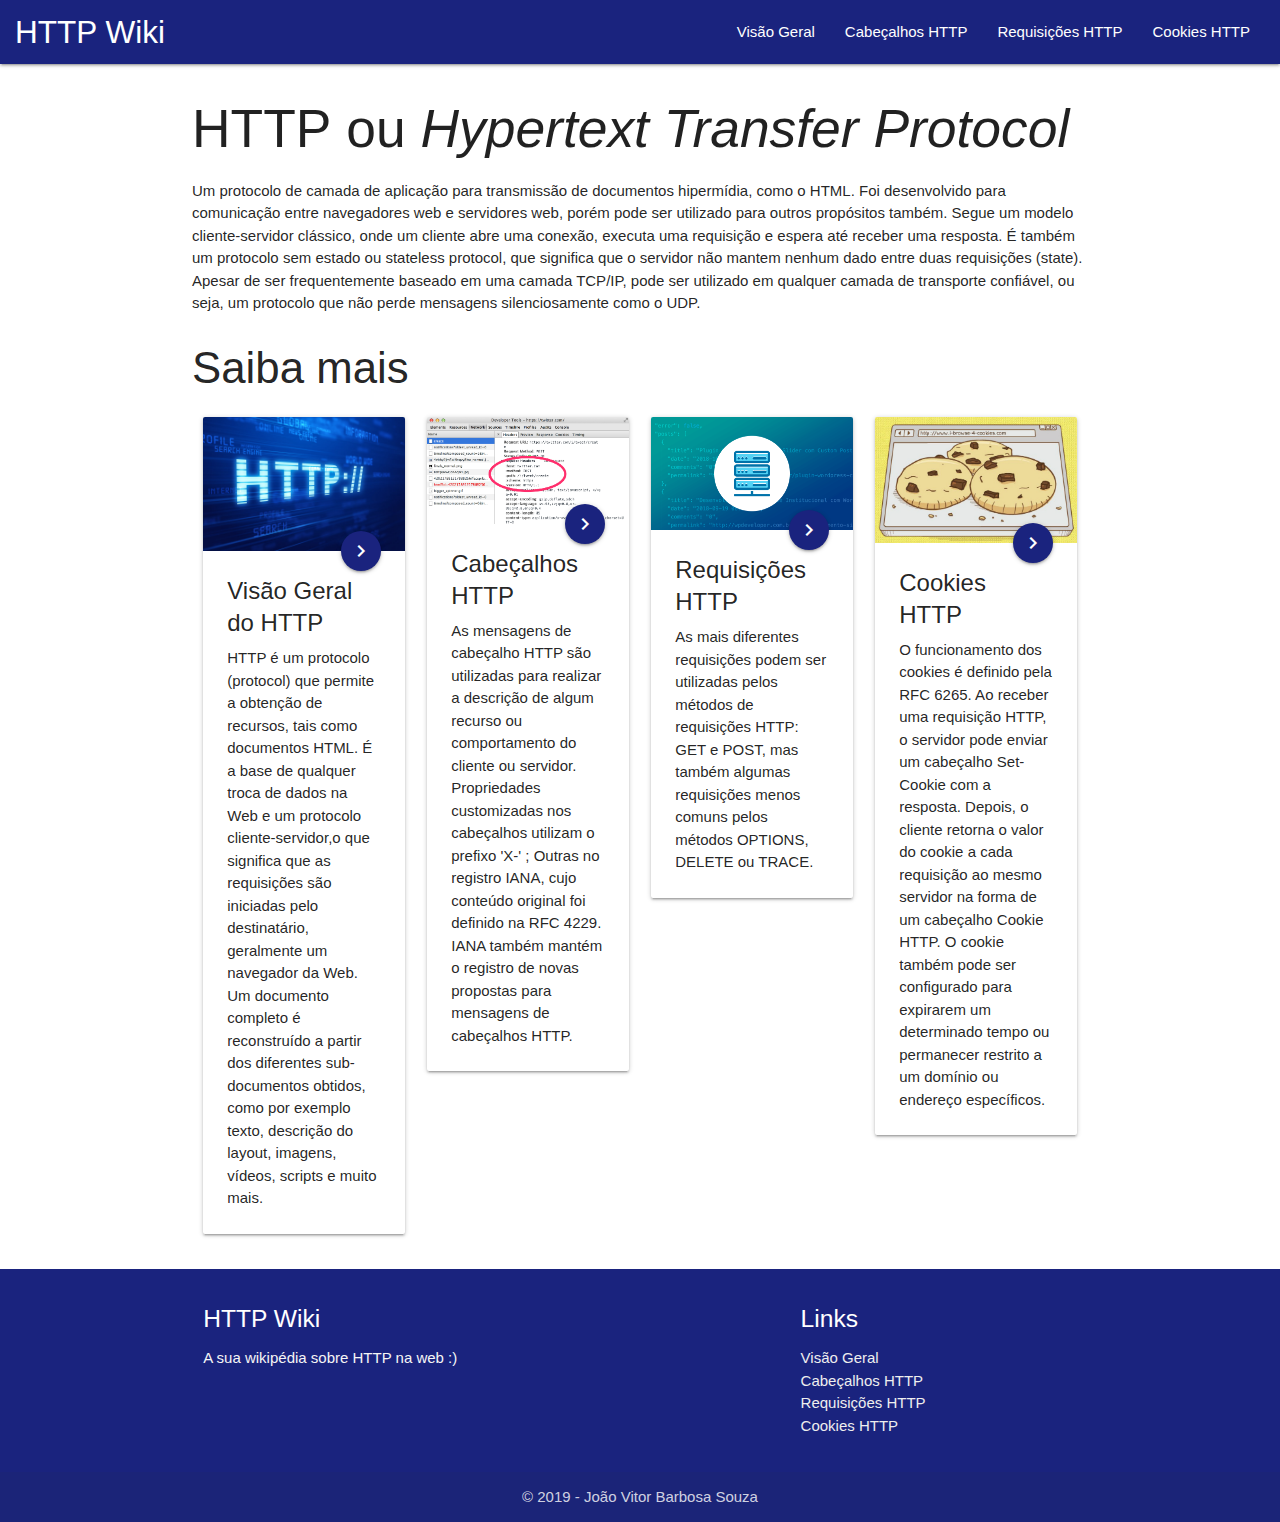
<file: index.html>
<!DOCTYPE html>
<html lang="pt-BR">
<head>
  <meta charset="UTF-8">
  <meta name="viewport" content="width=device-width, initial-scale=1.0">
  <meta http-equiv="X-UA-Compatible" content="ie=edge">
  <title>HTTP Wiki</title>
  <!-- Google Font -->
  <link href="https://fonts.googleapis.com/icon?family=Material+Icons" rel="stylesheet">
  <!-- CSS -->
  <link rel="stylesheet" href="https://cdnjs.cloudflare.com/ajax/libs/materialize/1.0.0/css/materialize.min.css">
  <link rel="stylesheet" href="assets/css/init.css">
</head>
<body>
  <header>
    <section class="navbar">
      <nav class="indigo darken-4">
        <div class="nav-wrapper">
          <a href="index.html" class="brand-logo">HTTP Wiki</a>
          <a href="#" data-target="mobile-demo" class="sidenav-trigger"><i class="material-icons">menu</i></a>
          <ul class="right hide-on-med-and-down">
            <li><a href="visao-geral.html">Visão Geral</a></li>
            <li><a href="cabecalhos.html">Cabeçalhos HTTP</a></li>
            <li><a href="requisicoes-http.html">Requisições HTTP</a></li>
            <li><a href="cookies.html">Cookies HTTP</a></li>
          </ul>
        </div>
      </nav>
      <ul class="sidenav" id="mobile-demo">
        <li><a href="visao-geral.html">Visão Geral</a></li>
        <li><a href="cabecalhos.html">Cabeçalhos HTTP</a></li>
        <li><a href="requisicoes-http.html">Requisições HTTP</a></li>
        <li><a href="cookies.html">Cookies HTTP</a></li>
      </ul>    
    </section>
  </header>

  <main class="container">
    <section class="intro">
        <h2><strong>HTTP</strong> ou <i>Hypertext Transfer Protocol</i></h2>
        <p>
            Um protocolo de camada de aplicação para transmissão de documentos hipermídia, como o HTML. Foi desenvolvido 
            para comunicação entre navegadores web e servidores web, porém pode ser utilizado para outros propósitos também. 
            Segue um modelo cliente-servidor clássico, onde um cliente abre uma conexão, executa uma requisição e espera até receber uma resposta. 
            É também um protocolo sem estado ou stateless protocol, que significa que o servidor não mantem nenhum dado entre duas requisições (state). 
            Apesar de ser frequentemente baseado em uma camada TCP/IP, pode ser utilizado em qualquer camada de transporte 
            confiável, ou seja, um protocolo que não perde mensagens silenciosamente como o UDP.
        </p>
    </section>
    <section class="cards">
      <h3>Saiba mais</h3>
      <div class="row">
        <div class="col s12 m3">
          <div class="card hoverable">
            <div class="card-image">
              <img src="assets/img/http.jpg" class="responsive-img">
              <a class="btn-floating halfway-fab waves-effect waves-light indigo darken-4" href="visao-geral.html"><i class="material-icons">chevron_right</i></a>
            </div>
            <div class="card-content">
              <span class="card-title">Visão Geral do HTTP</span>
              <p>HTTP é um protocolo (protocol) que permite a obtenção de recursos, tais como documentos HTML. É a base 
                de qualquer troca de dados na Web e um protocolo cliente-servidor,o que significa que as requisições são 
                iniciadas pelo destinatário, geralmente um navegador da Web. Um documento completo é reconstruído a partir 
                dos diferentes sub-documentos obtidos, como por exemplo texto, descrição do layout, imagens, vídeos, scripts 
              e muito mais.</p>
            </div>
          </div>
        </div>
        <div class="col s12 m3">
          <div class="card hoverable">
            <div class="card-image">
              <img src="assets/img/header.png">
              <a class="btn-floating halfway-fab waves-effect waves-light indigo darken-4" href="cabecalhos.html"><i class="material-icons">chevron_right</i></a>
            </div>
            <div class="card-content">
              <span class="card-title">Cabeçalhos HTTP</span>
              <p>As mensagens de cabeçalho HTTP são utilizadas para realizar a descrição de algum recurso ou comportamento do cliente ou servidor. 
                Propriedades customizadas nos cabeçalhos utilizam o prefixo 'X-' ; Outras no registro IANA, cujo conteúdo original foi definido na RFC 4229. 
                IANA também mantém o registro de novas propostas para mensagens de cabeçalhos HTTP.</p>
            </div>
          </div>
        </div>
        <div class="col s12 m3">
          <div class="card hoverable">
            <div class="card-image">
              <img src="assets/img/requisicoes-http.png">
              <a class="btn-floating halfway-fab waves-effect waves-light indigo darken-4" href="requisicoes-http.html"><i class="material-icons">chevron_right</i></a>
            </div>
            <div class="card-content">
              <span class="card-title">Requisições HTTP</span>
              <p>As mais diferentes requisições podem ser utilizadas pelos métodos de requisições HTTP: GET e POST, 
                mas também algumas requisições menos comuns pelos métodos OPTIONS, DELETE ou TRACE.</p>
            </div>
          </div>
        </div>
        <div class="col s12 m3">
          <div class="card hoverable">
            <div class="card-image">
              <img src="assets/img/cookie.jpg">
              <a class="btn-floating halfway-fab waves-effect waves-light indigo darken-4" href="cookies.html"><i class="material-icons">chevron_right</i></a>
            </div>
            <div class="card-content">
              <span class="card-title">Cookies HTTP</span>
              <p>O funcionamento dos cookies é definido pela RFC 6265. Ao receber uma requisição HTTP, o servidor pode enviar
                 um cabeçalho Set-Cookie com a resposta. Depois, o cliente retorna o valor do cookie a cada requisição ao 
                 mesmo servidor na forma de um cabeçalho Cookie HTTP. O cookie também pode ser configurado para expirarem 
                 um determinado tempo ou permanecer restrito a um domínio ou endereço específicos.</p>
            </div>
          </div>
        </div>
      </div>
    </section>
  </main>


  <footer class="page-footer indigo darken-4">
    <div class="container">
      <div class="row">
        <div class="col l6 s12">
          <h5 class="white-text">HTTP Wiki</h5>
          <p class="grey-text text-lighten-4">A sua wikipédia sobre HTTP na web :)</p>
        </div>
        <div class="col l4 offset-l2 s12">
          <h5 class="white-text">Links</h5>
          <ul>
            <li><a class="grey-text text-lighten-3" href="visao-geral.html">Visão Geral</a></li>
            <li><a class="grey-text text-lighten-3" href="cabecalhos.html">Cabeçalhos HTTP</a></li>
            <li><a class="grey-text text-lighten-3" href="requisicoes-http.html">Requisições HTTP</a></li>
            <li><a class="grey-text text-lighten-3" href="cookies.html">Cookies HTTP</a></li>
          </ul>
        </div>
      </div>
    </div>
    <div class="footer-copyright">
      <div class="container center">
      © 2019 - João Vitor Barbosa Souza
      </div>
    </div>
  </footer>
</body>
<!-- JavaScript -->
<script src="https://code.jquery.com/jquery-3.4.1.min.js"></script>
<script src="https://cdnjs.cloudflare.com/ajax/libs/materialize/1.0.0/js/materialize.min.js"></script>
<script src="assets/js/init.js"></script>
</html>
</file>
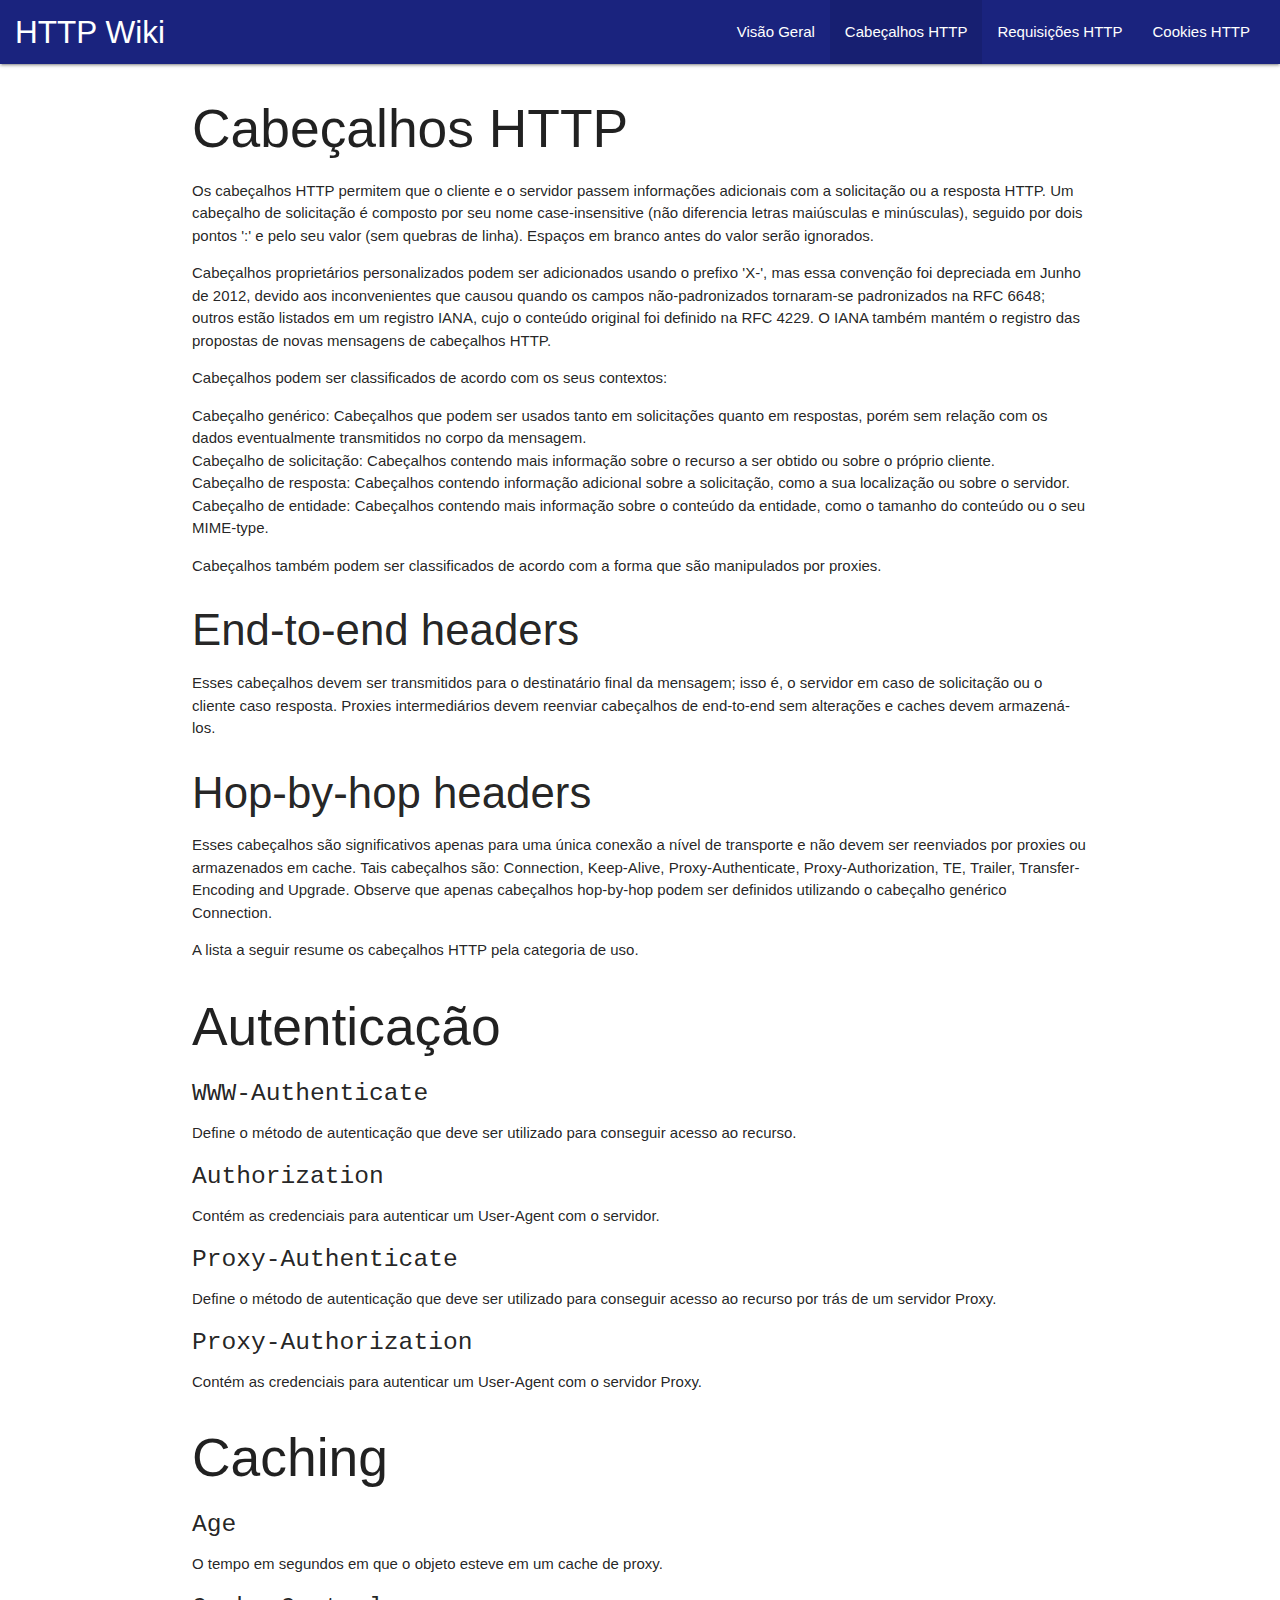
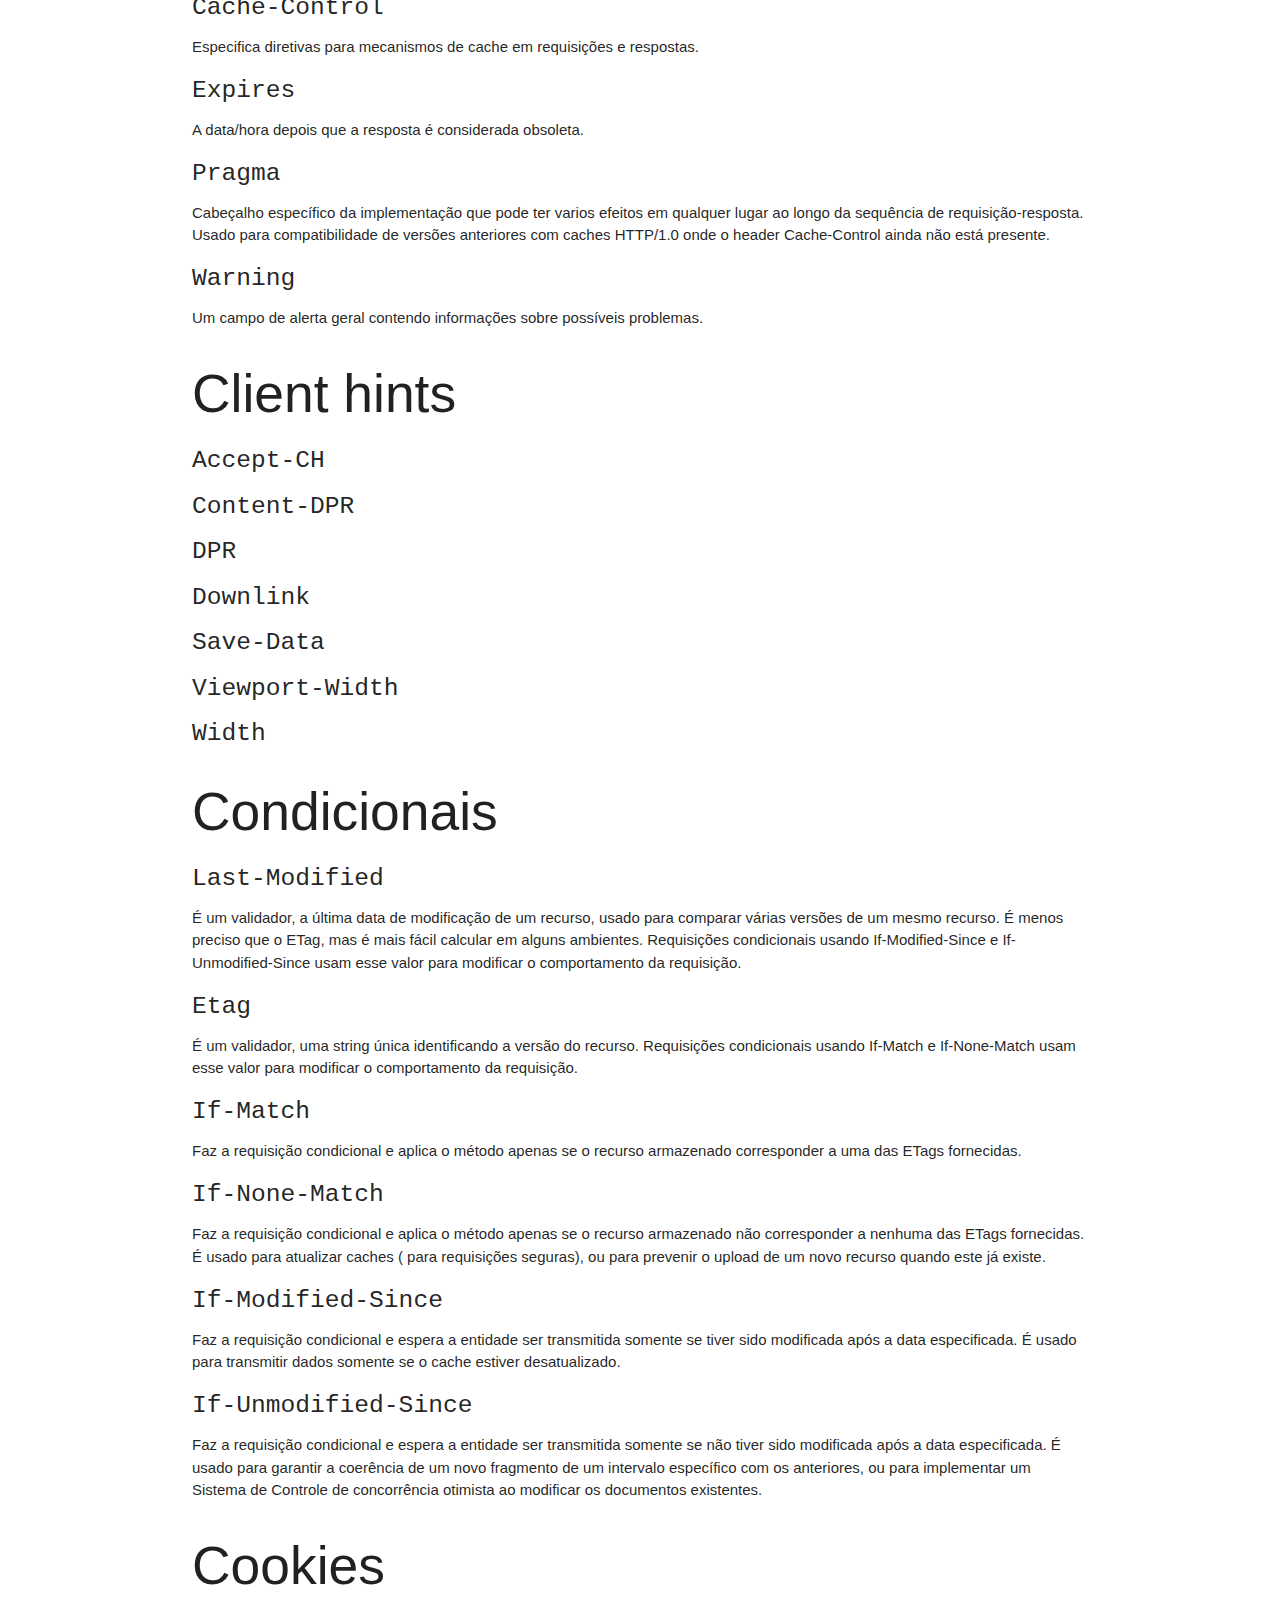
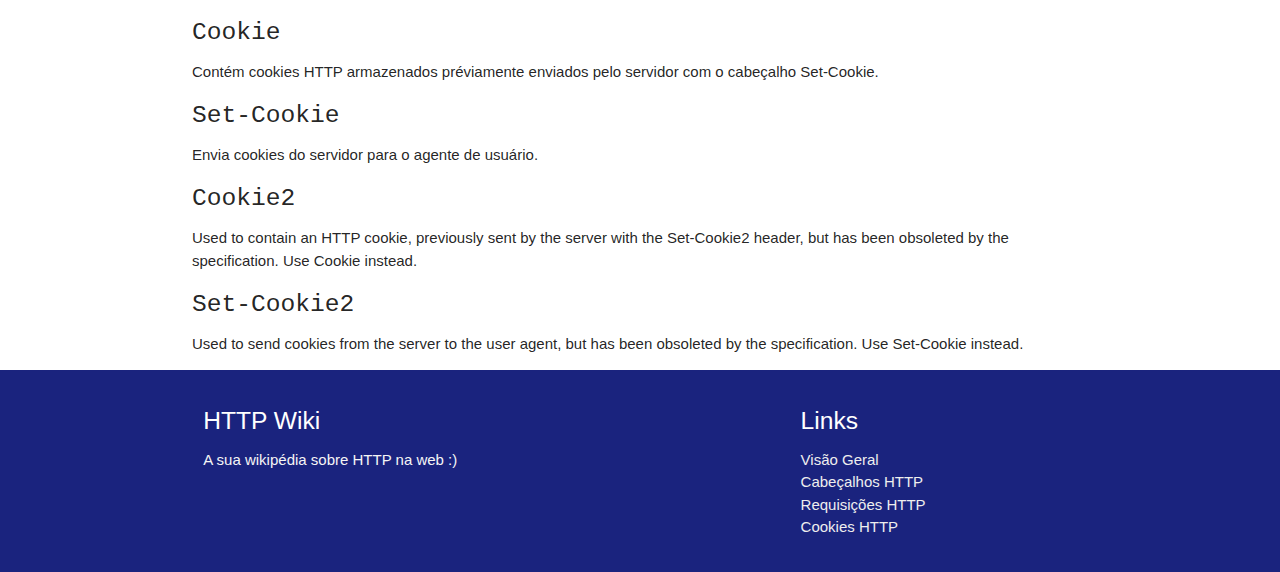
<file: cabecalhos.html>
<!DOCTYPE html>
<html lang="pt-BR">
<head>
  <meta charset="UTF-8">
  <meta name="viewport" content="width=device-width, initial-scale=1.0">
  <meta http-equiv="X-UA-Compatible" content="ie=edge">
  <title>HTTP Wiki</title>
  <!-- Google Font -->
  <link href="https://fonts.googleapis.com/icon?family=Material+Icons" rel="stylesheet">
  <!-- CSS -->
  <link rel="stylesheet" href="https://cdnjs.cloudflare.com/ajax/libs/materialize/1.0.0/css/materialize.min.css">
  <link rel="stylesheet" href="assets/css/init.css">
</head>
<body>
  <header>
    <section class="navbar">
      <nav class="indigo darken-4">
        <div class="nav-wrapper">
          <a href="index.html" class="brand-logo">HTTP Wiki</a>
          <a href="#" data-target="mobile-demo" class="sidenav-trigger"><i class="material-icons">menu</i></a>
          <ul class="right hide-on-med-and-down">
            <li><a href="visao-geral.html">Visão Geral</a></li>
            <li class="active"><a href="cabecalhos.html">Cabeçalhos HTTP</a></li>
            <li><a href="collapsible.html">Requisições HTTP</a></li>
            <li><a href="cookies.html">Cookies HTTP</a></li>
          </ul>
        </div>
      </nav>
      <ul class="sidenav" id="mobile-demo">
        <li class="active"><a href="visao-geral.html">Visão Geral</a></li>
        <li><a href="cabecalhos.html">Cabeçalhos HTTP</a></li>
        <li><a href="collapsible.html">Requisições HTTP</a></li>
        <li><a href="cookies.html">Cookies HTTP</a></li>
      </ul>    
    </section>
  </header>

  <main class="container">
      <h2>Cabeçalhos HTTP</h2>
      <p>Os cabeçalhos HTTP permitem que o cliente e o servidor passem informações adicionais com a solicitação ou a
          resposta HTTP. Um cabeçalho de solicitação é composto por seu nome case-insensitive (não diferencia letras
          maiúsculas e minúsculas), seguido por dois pontos ':' e pelo seu valor (sem quebras de linha). Espaços em
          branco antes do valor serão ignorados.</p>
      <p>Cabeçalhos proprietários personalizados podem ser adicionados usando o prefixo 'X-', mas essa convenção foi
          depreciada em Junho de 2012, devido aos inconvenientes que causou quando os campos não-padronizados
          tornaram-se padronizados na RFC 6648; outros estão listados em um registro IANA, cujo o conteúdo original
          foi definido na RFC 4229. O IANA também mantém o registro das propostas de novas mensagens de cabeçalhos
          HTTP.</p>
      <p>Cabeçalhos podem ser classificados de acordo com os seus contextos:</p>
      <ul>
          <li>Cabeçalho genérico: Cabeçalhos que podem ser usados tanto em solicitações quanto em respostas, porém sem
              relação com os dados eventualmente transmitidos no corpo da mensagem.</li>
          <li>Cabeçalho de solicitação: Cabeçalhos contendo mais informação sobre o recurso a ser obtido ou sobre o
              próprio cliente.</li>
          <li>Cabeçalho de resposta: Cabeçalhos contendo informação adicional sobre a solicitação, como a sua
              localização ou sobre o servidor.</li>
          <li>Cabeçalho de entidade: Cabeçalhos contendo mais informação sobre o conteúdo da entidade, como o tamanho
              do conteúdo ou o seu MIME-type.</li>
      </ul>
      <p>Cabeçalhos também podem ser classificados de acordo com a forma que são manipulados por proxies.</p>
      <h3>End-to-end headers</h3>
      <p class="p3">Esses cabeçalhos devem ser transmitidos para o destinatário final da mensagem; isso é, o servidor
          em caso de
          solicitação ou o cliente caso resposta. Proxies intermediários devem reenviar cabeçalhos de end-to-end sem
          alterações e caches devem armazená-los.</p>
      <h3>Hop-by-hop headers</h3>
      <p class="p3">Esses cabeçalhos são significativos apenas para uma única conexão a nível de transporte e não
          devem ser
          reenviados por proxies ou armazenados em cache. Tais cabeçalhos são: Connection, Keep-Alive,
          Proxy-Authenticate, Proxy-Authorization, TE, Trailer, Transfer-Encoding and Upgrade. Observe que apenas
          cabeçalhos hop-by-hop podem ser definidos utilizando o cabeçalho genérico Connection.</p>
      <p>A lista a seguir resume os cabeçalhos HTTP pela categoria de uso.</p>

      <h2>Autenticação</h2>
      <h5><code>WWW-Authenticate</code></h5>
      <p class="p3">Define o método de autenticação que deve ser utilizado para conseguir acesso ao recurso.</p>
      <h5><code>Authorization</code></h5>
      <p class="p3">Contém as credenciais para autenticar um User-Agent com o servidor.</p>
      <h5><code>Proxy-Authenticate</code></h5>
      <p class="p3">Define o método de autenticação que deve ser utilizado para conseguir acesso ao recurso por trás
          de um servidor Proxy.</p>
      <h5><code>Proxy-Authorization</code></h5>
      <p class="p3">Contém as credenciais para autenticar um User-Agent com o servidor Proxy.</p>

      <h2>Caching</h2>
      <h5><code>Age</code></h5>
      <p>O tempo em segundos em que o objeto esteve em um cache de proxy.</p>
      <h5><code>Cache-Control</code></h5>
      <p>Especifica diretivas para mecanismos de cache em requisições e respostas.</p>
      <h5><code>Expires
          </code></h5>
      <p>A data/hora depois que a resposta é considerada obsoleta.</p>
      <h5><code>Pragma</code></h5>
      <p>Cabeçalho específico da implementação que pode ter varios efeitos em qualquer lugar ao longo da sequência de
          requisição-resposta. Usado para compatibilidade de versões anteriores com caches HTTP/1.0 onde o header
          Cache-Control ainda não está presente.</p>
      <h5><code>Warning</code></h5>
      <p>Um campo de alerta geral contendo informações sobre possíveis problemas.</p>

      <h2>Client hints</h2>
      <h5><code>Accept-CH</code></h5>
      <h5><code>Content-DPR</code></h5>
      <h5><code>DPR</code></h5>
      <h5><code>Downlink</code></h5>
      <h5><code>Save-Data</code></h5>
      <h5><code>Viewport-Width</code></h5>
      <h5><code>Width</code></h5>
      <h2>Condicionais</h2>
      <h5><code>Last-Modified</code></h5>
      <p>É um validador, a última data de modificação de um recurso, usado para comparar várias versões de um mesmo
          recurso. É menos preciso que o ETag, mas é mais fácil calcular em alguns ambientes. Requisições condicionais
          usando If-Modified-Since e If-Unmodified-Since usam esse valor para modificar o comportamento da requisição.
      </p>
      <h5><code>Etag</code></h5>
      <p>É um validador, uma string única identificando a versão do recurso. Requisições condicionais usando If-Match
          e If-None-Match usam esse valor para modificar o comportamento da requisição.</p>
      <h5><code>If-Match</code></h5>
      <p>Faz a requisição condicional e aplica o método apenas se o recurso armazenado corresponder a uma das ETags
          fornecidas.</p>
      <h5><code>If-None-Match</code></h5>
      <p>Faz a requisição condicional e aplica o método apenas se o recurso armazenado não corresponder a nenhuma das
          ETags fornecidas. É usado para atualizar caches ( para requisições seguras), ou para prevenir o upload de um
          novo recurso quando este já existe.</p>
      <h5><code>If-Modified-Since </code></h5>
      <p>Faz a requisição condicional e espera a entidade ser transmitida somente se tiver sido modificada após a data
          especificada. É usado para transmitir dados somente se o cache estiver desatualizado.</p>
      <h5><code>If-Unmodified-Since</code></h5>
      <p>Faz a requisição condicional e espera a entidade ser transmitida somente se não tiver sido modificada após a
          data especificada. É usado para garantir a coerência de um novo fragmento de um intervalo específico com os
          anteriores, ou para implementar um Sistema de Controle de concorrência otimista ao modificar os documentos
          existentes.</p>
      <h2>Cookies</h2>
      <h5><code>Cookie</code></h5>
      <p>Contém cookies HTTP armazenados préviamente enviados pelo servidor com o cabeçalho Set-Cookie.</p>
      <h5><code>Set-Cookie</code></h5>
      <p>Envia cookies do servidor para o agente de usuário.
      </p>
      <h5><code>Cookie2</code></h5>
      <p>Used to contain an HTTP cookie, previously sent by the server with the Set-Cookie2 header, but has been
          obsoleted by the specification. Use Cookie instead.</p>
      <h5><code>Set-Cookie2</code></h5>
      <p>Used to send cookies from the server to the user agent, but has been obsoleted by the specification. Use
          Set-Cookie instead.</p>
  </main>


  <footer class="page-footer indigo darken-4">
    <div class="container">
      <div class="row">
        <div class="col l6 s12">
          <h5 class="white-text">HTTP Wiki</h5>
          <p class="grey-text text-lighten-4">A sua wikipédia sobre HTTP na web :)</p>
        </div>
        <div class="col l4 offset-l2 s12">
          <h5 class="white-text">Links</h5>
          <ul>
            <li><a class="grey-text text-lighten-3" href="visao-geral.html">Visão Geral</a></li>
            <li><a class="grey-text text-lighten-3" href="cabecalhos.html">Cabeçalhos HTTP</a></li>
            <li><a class="grey-text text-lighten-3" href="collapsible.html">Requisições HTTP</a></li>
            <li><a class="grey-text text-lighten-3" href="cookies.html">Cookies HTTP</a></li>
          </ul>
        </div>
      </div>
    </div>
    <div class="footer-copyright">
      <div class="container center">
      © 2019 - João Vitor Barbosa Souza
      </div>
    </div>
  </footer>
</body>
<!-- JavaScript -->
<script src="https://code.jquery.com/jquery-3.4.1.min.js"></script>
<script src="https://cdnjs.cloudflare.com/ajax/libs/materialize/1.0.0/js/materialize.min.js"></script>
<script src="assets/js/init.js"></script>
</html>
</file>
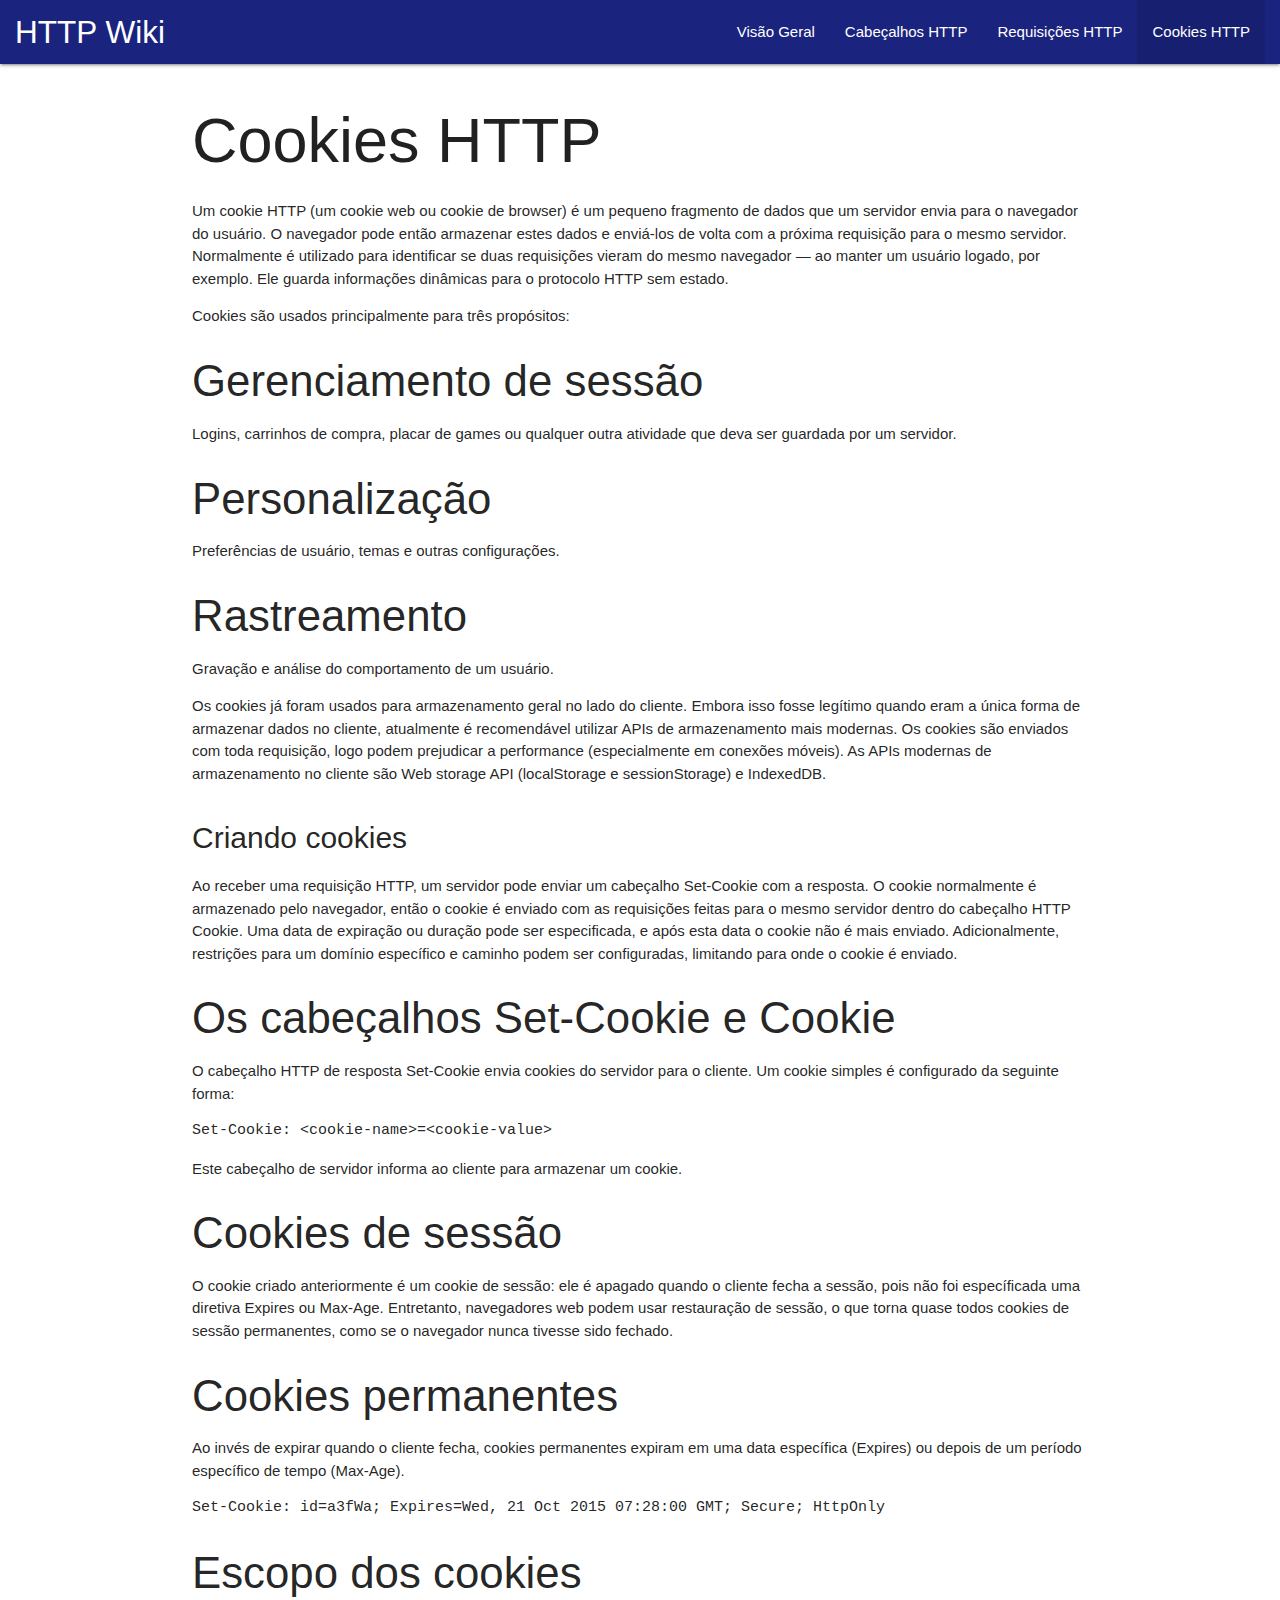
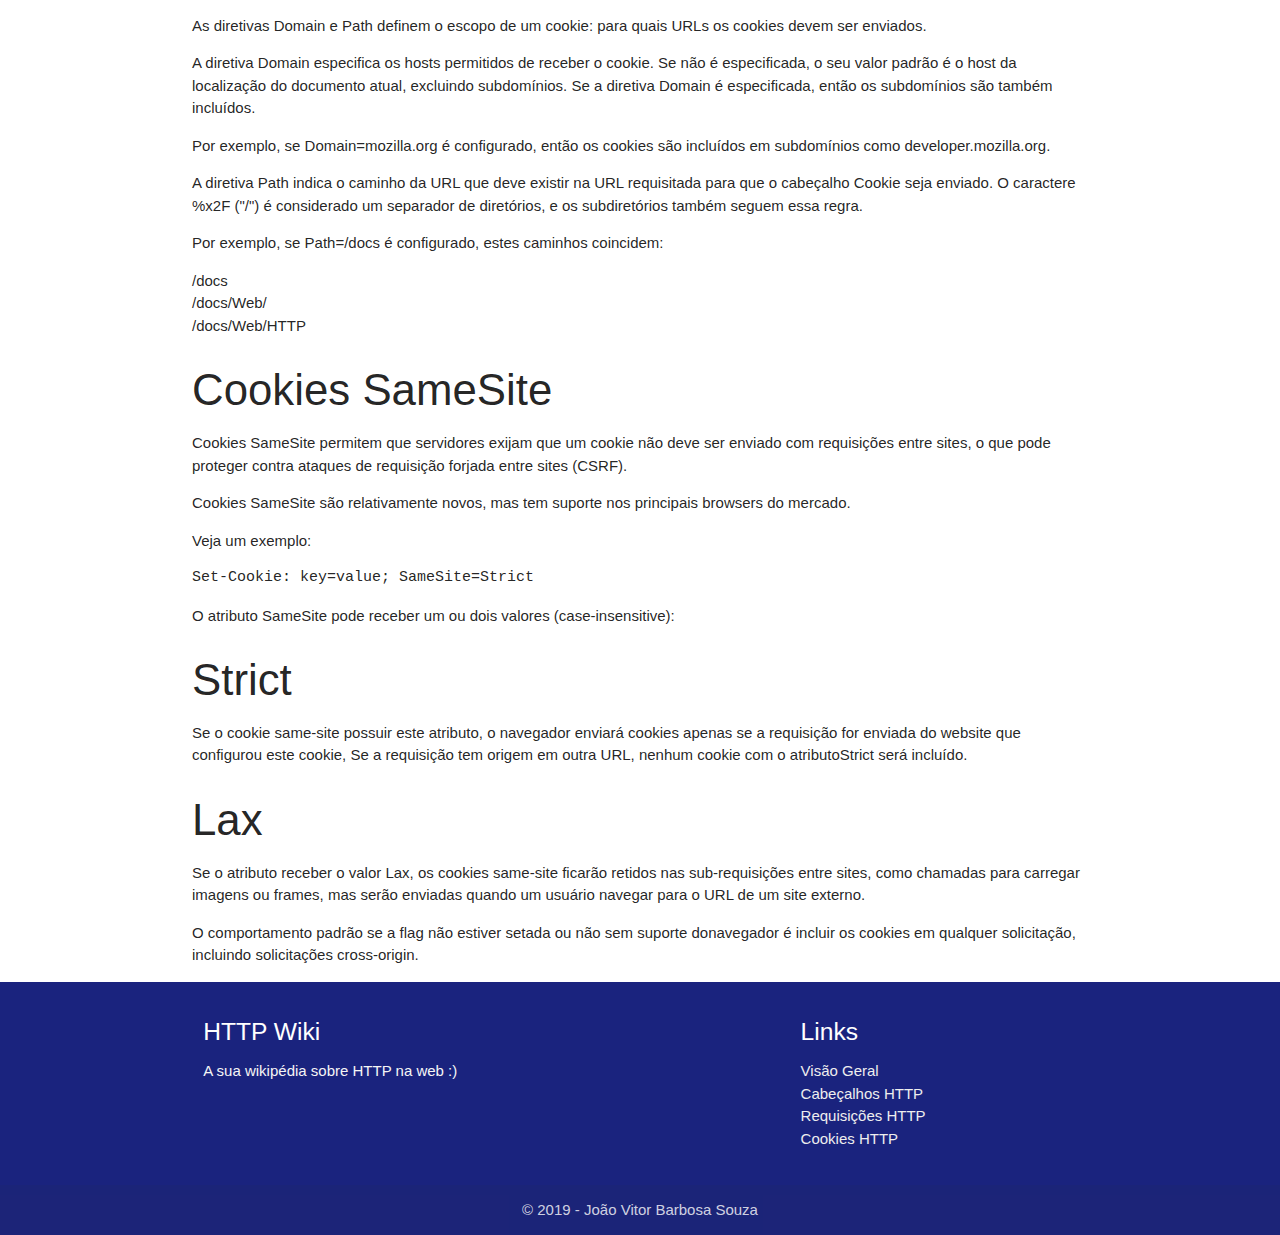
<file: cookies.html>
<!DOCTYPE html>
<html lang="pt-BR">
<head>
  <meta charset="UTF-8">
  <meta name="viewport" content="width=device-width, initial-scale=1.0">
  <meta http-equiv="X-UA-Compatible" content="ie=edge">
  <title>HTTP Wiki</title>
  <!-- Google Font -->
  <link href="https://fonts.googleapis.com/icon?family=Material+Icons" rel="stylesheet">
  <!-- CSS -->
  <link rel="stylesheet" href="https://cdnjs.cloudflare.com/ajax/libs/materialize/1.0.0/css/materialize.min.css">
  <link rel="stylesheet" href="assets/css/init.css">
</head>
<body>
  <header>
    <section class="navbar">
      <nav class="indigo darken-4">
        <div class="nav-wrapper">
          <a href="index.html" class="brand-logo">HTTP Wiki</a>
          <a href="#" data-target="mobile-demo" class="sidenav-trigger"><i class="material-icons">menu</i></a>
          <ul class="right hide-on-med-and-down">
            <li><a href="visao-geral.html">Visão Geral</a></li>
            <li><a href="cabecalhos.html">Cabeçalhos HTTP</a></li>
            <li><a href="requisicoes-http.html">Requisições HTTP</a></li>
            <li class="active"><a href="cookies.html">Cookies HTTP</a></li>
          </ul>
        </div>
      </nav>
      <ul class="sidenav" id="mobile-demo">
        <li class="active"><a href="visao-geral.html">Visão Geral</a></li>
        <li><a href="cabecalhos.html">Cabeçalhos HTTP</a></li>
        <li><a href="requisicoes-http.html">Requisições HTTP</a></li>
        <li><a href="cookies.html">Cookies HTTP</a></li>
      </ul>    
    </section>
  </header>

  <main class="container">
      <h1>Cookies HTTP</h1>
      <p>
          Um cookie HTTP (um cookie web ou cookie de browser) é um pequeno fragmento de dados que um servidor envia
          para o navegador do usuário. O navegador pode então armazenar estes dados e enviá-los de volta com a próxima
          requisição para o mesmo servidor. Normalmente é utilizado para identificar se duas requisições vieram do
          mesmo navegador — ao manter um usuário logado, por exemplo. Ele guarda informações dinâmicas para o
          protocolo HTTP sem estado.
      </p>

      <p>Cookies são usados principalmente para três propósitos:</p>

      <h3>Gerenciamento de sessão</h3>
      <p class="p3">Logins, carrinhos de compra, placar de games ou qualquer outra atividade que deva ser guardada por
          um
          servidor.</p>
      <h3>Personalização</h3>
      <p class="p3">Preferências de usuário, temas e outras configurações.</p>
      <h3>Rastreamento</h3>
      <p class="p3">Gravação e análise do comportamento de um usuário.</p>

      <p>Os cookies já foram usados para armazenamento geral no lado do cliente. Embora isso fosse legítimo quando
          eram a única forma de armazenar dados no cliente, atualmente é recomendável utilizar APIs de armazenamento
          mais modernas. Os cookies são enviados com toda requisição, logo podem prejudicar a performance
          (especialmente em conexões móveis). As APIs modernas de armazenamento no cliente são Web storage API
          (localStorage e sessionStorage) e IndexedDB.</p>

      <h2 style="font-size: 2rem;">Criando cookies</h2>
      <p>Ao receber uma requisição HTTP, um servidor pode enviar um cabeçalho Set-Cookie com a resposta. O cookie
          normalmente é armazenado pelo navegador, então o cookie é enviado com as requisições feitas para o mesmo
          servidor dentro do cabeçalho HTTP Cookie. Uma data de expiração ou duração pode ser especificada, e após
          esta
          data o cookie não é mais enviado. Adicionalmente, restrições para um domínio específico e caminho podem ser
          configuradas, limitando para onde o cookie é enviado.</p>

      <h3>Os cabeçalhos Set-Cookie e Cookie</h3>
      <p>O cabeçalho HTTP de resposta Set-Cookie envia cookies do servidor para o cliente. Um cookie simples é
          configurado da seguinte forma:</p>

      <pre class="syntaxbox">Set-Cookie: &lt;cookie-name&gt;=&lt;cookie-value&gt;</pre>

      <p>Este cabeçalho de servidor informa ao cliente para armazenar um cookie.</p>

      <h3>Cookies de sessão</h3>
      <p>O cookie criado anteriormente é um cookie de sessão: ele é apagado quando o cliente fecha a sessão, pois não
          foi
          específicada uma diretiva Expires ou Max-Age. Entretanto, navegadores web podem usar restauração de sessão,
          o
          que torna quase todos cookies de sessão permanentes, como se o navegador nunca tivesse sido fechado.</p>

      <h3>Cookies permanentes</h3>
      <p>Ao invés de expirar quando o cliente fecha, cookies permanentes expiram em uma data específica (Expires) ou
          depois de um período específico de tempo (Max-Age).</p>
      <pre class="syntaxbox">Set-Cookie: id=a3fWa; Expires=Wed, 21 Oct 2015 07:28:00 GMT; Secure; HttpOnly</pre>

      <h3>Escopo dos cookies</h3>

      <p>As diretivas Domain e Path definem o escopo de um cookie: para quais URLs os cookies devem ser enviados.</p>

      <p>A diretiva Domain especifica os hosts permitidos de receber o cookie. Se não é especificada, o seu valor
          padrão
          é o host da localização do documento atual, excluindo subdomínios. Se a diretiva Domain é especificada,
          então os
          subdomínios são também incluídos.</p>

      <p>Por exemplo, se Domain=mozilla.org é configurado, então os cookies são incluídos em subdomínios como
          developer.mozilla.org.</p>

      <p>A diretiva Path indica o caminho da URL que deve existir na URL requisitada para que o cabeçalho Cookie seja
          enviado. O caractere %x2F ("/") é considerado um separador de diretórios, e os subdiretórios também seguem
          essa
          regra.</p>

      <p>Por exemplo, se Path=/docs é configurado, estes caminhos coincidem:</p>
      <ul class="p3">
          <li>/docs</li>
          <li>/docs/Web/</li>
          <li>/docs/Web/HTTP</li>
      </ul>

      <h3>Cookies SameSite</h3>
      <p>Cookies SameSite permitem que servidores exijam que um cookie não deve ser enviado com requisições entre
          sites,
          o que pode proteger contra ataques de requisição forjada entre sites (CSRF).</p>

      <p>Cookies SameSite são relativamente novos, mas tem suporte nos principais browsers do mercado.</p>

      <p>Veja um exemplo:</p>

      <pre class="syntaxbox">Set-Cookie: key=value; SameSite=Strict</pre>

      <p>O atributo SameSite pode receber um ou dois valores (case-insensitive):</p>

      <h3>Strict</h3>
      <p class="p3">Se o cookie same-site possuir este atributo, o navegador enviará cookies apenas se a requisição
          for enviada
          do
          website que configurou este cookie, Se a requisição tem origem em outra URL, nenhum cookie com o
          atributoStrict
          será incluído.</p>
      <h3>Lax</h3>
      <p class="p3">Se o atributo receber o valor Lax, os cookies same-site ficarão retidos nas sub-requisições entre
          sites,
          como
          chamadas para carregar imagens ou frames, mas serão enviadas quando um usuário navegar para o URL de um site
          externo.</p>
      <p>O comportamento padrão se a flag não estiver setada ou não sem suporte donavegador é incluir os cookies em
          qualquer solicitação, incluindo solicitações cross-origin.</p>

  </main>


  <footer class="page-footer indigo darken-4">
    <div class="container">
      <div class="row">
        <div class="col l6 s12">
          <h5 class="white-text">HTTP Wiki</h5>
          <p class="grey-text text-lighten-4">A sua wikipédia sobre HTTP na web :)</p>
        </div>
        <div class="col l4 offset-l2 s12">
          <h5 class="white-text">Links</h5>
          <ul>
            <li><a class="grey-text text-lighten-3" href="visao-geral.html">Visão Geral</a></li>
            <li><a class="grey-text text-lighten-3" href="cabecalhos.html">Cabeçalhos HTTP</a></li>
            <li><a class="grey-text text-lighten-3" href="requisicoes-http.html">Requisições HTTP</a></li>
            <li><a class="grey-text text-lighten-3" href="cookies.html">Cookies HTTP</a></li>
          </ul>
        </div>
      </div>
    </div>
    <div class="footer-copyright">
      <div class="container center">
      © 2019 - João Vitor Barbosa Souza
      </div>
    </div>
  </footer>
</body>
<!-- JavaScript -->
<script src="https://code.jquery.com/jquery-3.4.1.min.js"></script>
<script src="https://cdnjs.cloudflare.com/ajax/libs/materialize/1.0.0/js/materialize.min.js"></script>
<script src="assets/js/init.js"></script>
</html>
</file>
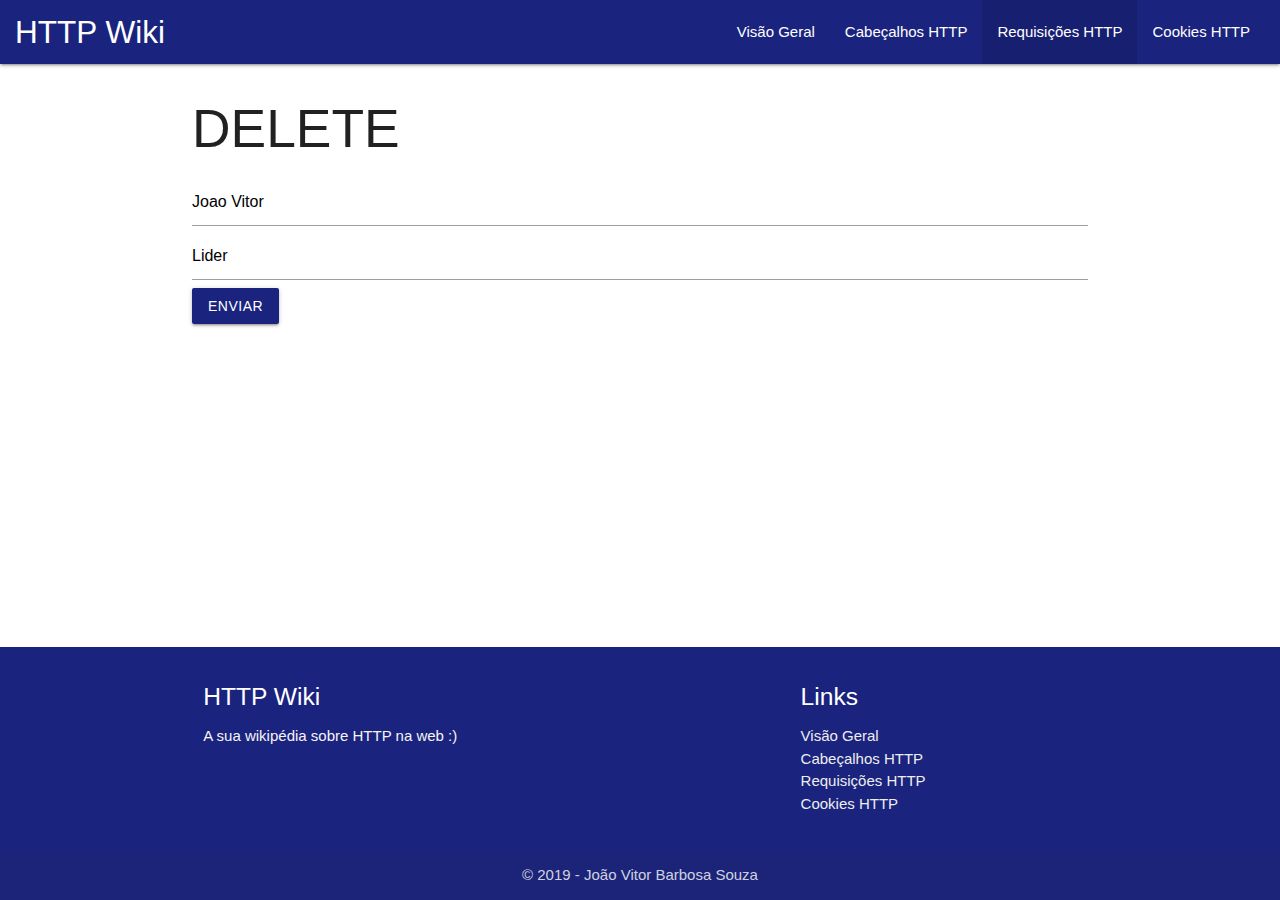
<file: delete.html>
<!DOCTYPE html>
<html lang="pt-BR">
<head>
  <meta charset="UTF-8">
  <meta name="viewport" content="width=device-width, initial-scale=1.0">
  <meta http-equiv="X-UA-Compatible" content="ie=edge">
  <title>HTTP Wiki</title>
  <!-- Google Font -->
  <link href="https://fonts.googleapis.com/icon?family=Material+Icons" rel="stylesheet">
  <!-- CSS -->
  <link rel="stylesheet" href="https://cdnjs.cloudflare.com/ajax/libs/materialize/1.0.0/css/materialize.min.css">
  <link rel="stylesheet" href="assets/css/init.css">
</head>
<body>
  <header>
    <section class="navbar">
      <nav class="indigo darken-4">
        <div class="nav-wrapper">
          <a href="index.html" class="brand-logo">HTTP Wiki</a>
          <a href="#" data-target="mobile-demo" class="sidenav-trigger"><i class="material-icons">menu</i></a>
          <ul class="right hide-on-med-and-down">
            <li><a href="visao-geral.html">Visão Geral</a></li>
            <li><a href="cabecalhos.html">Cabeçalhos HTTP</a></li>
            <li class="active"><a href="requisicoes-http.html">Requisições HTTP</a></li>
            <li><a href="cookies.html">Cookies HTTP</a></li>
          </ul>
        </div>
      </nav>
      <ul class="sidenav" id="mobile-demo">
        <li class="active"><a href="visao-geral.html">Visão Geral</a></li>
        <li><a href="cabecalhos.html">Cabeçalhos HTTP</a></li>
        <li><a href="requisicoes-http.html">Requisições HTTP</a></li>
        <li><a href="cookies.html">Cookies HTTP</a></li>
      </ul>    
    </section>
  </header>

  <main class="container">
    <h2>DELETE</h2>
    <form>
      <div class="field">
        <input type="text" name="name" value="Joao Vitor">
      </div>
      <div class="field">
        <input type="text" name="job" value="Lider">
      </div>
      <div class="field">
        <button type="submit" class="btn indigo darken-4">Enviar</button>
      </div>
      <p class="resultado"></p>
    </form>
  </main>


  <footer class="page-footer indigo darken-4">
    <div class="container">
      <div class="row">
        <div class="col l6 s12">
          <h5 class="white-text">HTTP Wiki</h5>
          <p class="grey-text text-lighten-4">A sua wikipédia sobre HTTP na web :)</p>
        </div>
        <div class="col l4 offset-l2 s12">
          <h5 class="white-text">Links</h5>
          <ul>
            <li><a class="grey-text text-lighten-3" href="visao-geral.html">Visão Geral</a></li>
            <li><a class="grey-text text-lighten-3" href="cabecalhos.html">Cabeçalhos HTTP</a></li>
            <li><a class="grey-text text-lighten-3" href="requisicoes-http.html">Requisições HTTP</a></li>
            <li><a class="grey-text text-lighten-3" href="cookies.html">Cookies HTTP</a></li>
          </ul>
        </div>
      </div>
    </div>
    <div class="footer-copyright">
      <div class="container center">
      © 2019 - João Vitor Barbosa Souza
      </div>
    </div>
  </footer>
</body>
<!-- JavaScript -->
<script src="https://code.jquery.com/jquery-3.4.1.min.js"></script>
<script src="https://cdnjs.cloudflare.com/ajax/libs/materialize/1.0.0/js/materialize.min.js"></script>
<script src="assets/js/init.js"></script>
<script src="assets/js/delete.js"></script>
</html>
</file>
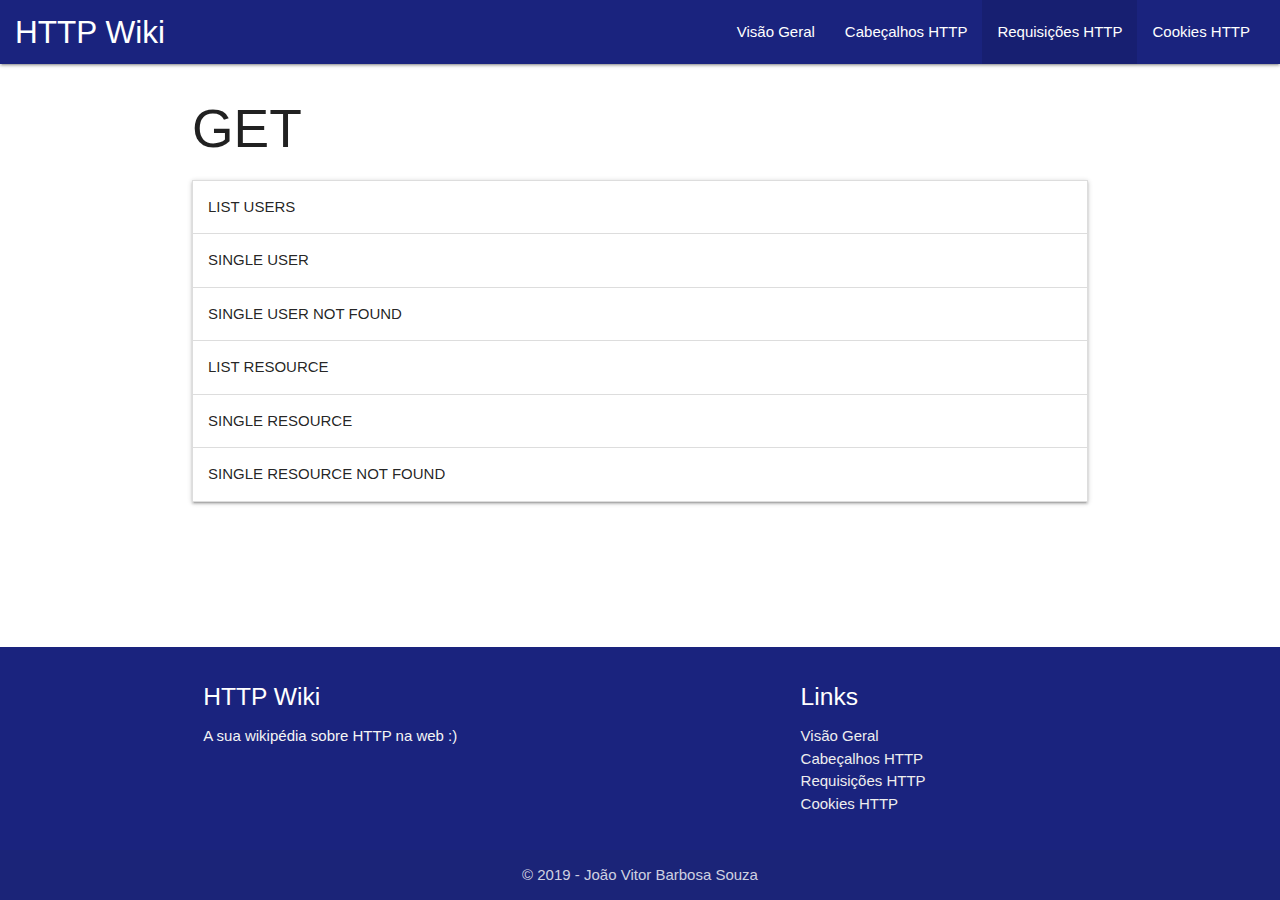
<file: get.html>
<!DOCTYPE html>
<html lang="pt-BR">
<head>
  <meta charset="UTF-8">
  <meta name="viewport" content="width=device-width, initial-scale=1.0">
  <meta http-equiv="X-UA-Compatible" content="ie=edge">
  <title>HTTP Wiki</title>
  <!-- Google Font -->
  <link href="https://fonts.googleapis.com/icon?family=Material+Icons" rel="stylesheet">
  <!-- CSS -->
  <link rel="stylesheet" href="https://cdnjs.cloudflare.com/ajax/libs/materialize/1.0.0/css/materialize.min.css">
  <link rel="stylesheet" href="assets/css/init.css">
</head>
<body>
  <header>
    <section class="navbar">
      <nav class="indigo darken-4">
        <div class="nav-wrapper">
          <a href="index.html" class="brand-logo">HTTP Wiki</a>
          <a href="#" data-target="mobile-demo" class="sidenav-trigger"><i class="material-icons">menu</i></a>
          <ul class="right hide-on-med-and-down">
            <li><a href="visao-geral.html">Visão Geral</a></li>
            <li><a href="cabecalhos.html">Cabeçalhos HTTP</a></li>
            <li class="active"><a href="requisicoes-http.html">Requisições HTTP</a></li>
            <li><a href="cookies.html">Cookies HTTP</a></li>
          </ul>
        </div>
      </nav>
      <ul class="sidenav" id="mobile-demo">
        <li class="active"><a href="visao-geral.html">Visão Geral</a></li>
        <li><a href="cabecalhos.html">Cabeçalhos HTTP</a></li>
        <li><a href="requisicoes-http.html">Requisições HTTP</a></li>
        <li><a href="cookies.html">Cookies HTTP</a></li>
      </ul>    
    </section>
  </header>

  <main class="container">
    <h2>GET</h2>
    <ul class="collapsible">
        <li>
          <div class="collapsible-header" id="list-users">LIST USERS</div>
          <div class="collapsible-body" id="return-list-users"><span>Lorem ipsum dolor sit amet.</span></div>
        </li>
        <li>
          <div class="collapsible-header" id="single-users">SINGLE USER</div>
          <div class="collapsible-body" id="return-single-users"><span>Lorem ipsum dolor sit amet.</span></div>
        </li>
        <li>
          <div class="collapsible-header" id="single-users-404">SINGLE USER NOT FOUND</div>
          <div class="collapsible-body" id="return-single-users-404"><span>Verifique o Console</span></div>
        </li>
        <li>
          <div class="collapsible-header" id="list-resource">LIST RESOURCE</div>
          <div class="collapsible-body" id="return-list-resource"><span>Lorem ipsum dolor sit amet.</span></div>
        </li>
        <li>
          <div class="collapsible-header" id="single-resource">SINGLE RESOURCE</div>
          <div class="collapsible-body" id="return-single-resource"><span>Lorem ipsum dolor sit amet.</span></div>
        </li>
        <li>
          <div class="collapsible-header" id="single-resource-404">SINGLE RESOURCE NOT FOUND</div>
          <div class="collapsible-body" id="return-single-resource-404"><span>Verifique o console</span></div>
        </li>
      </ul>
  </main>


  <footer class="page-footer indigo darken-4">
    <div class="container">
      <div class="row">
        <div class="col l6 s12">
          <h5 class="white-text">HTTP Wiki</h5>
          <p class="grey-text text-lighten-4">A sua wikipédia sobre HTTP na web :)</p>
        </div>
        <div class="col l4 offset-l2 s12">
          <h5 class="white-text">Links</h5>
          <ul>
            <li><a class="grey-text text-lighten-3" href="visao-geral.html">Visão Geral</a></li>
            <li><a class="grey-text text-lighten-3" href="cabecalhos.html">Cabeçalhos HTTP</a></li>
            <li><a class="grey-text text-lighten-3" href="requisicoes-http.html">Requisições HTTP</a></li>
            <li><a class="grey-text text-lighten-3" href="cookies.html">Cookies HTTP</a></li>
          </ul>
        </div>
      </div>
    </div>
    <div class="footer-copyright">
      <div class="container center">
      © 2019 - João Vitor Barbosa Souza
      </div>
    </div>
  </footer>
</body>
<!-- JavaScript -->
<script src="https://code.jquery.com/jquery-3.4.1.min.js"></script>
<script src="https://cdnjs.cloudflare.com/ajax/libs/materialize/1.0.0/js/materialize.min.js"></script>
<script src="assets/js/init.js"></script>
<script src="assets/js/get.js"></script>
</html>
</file>
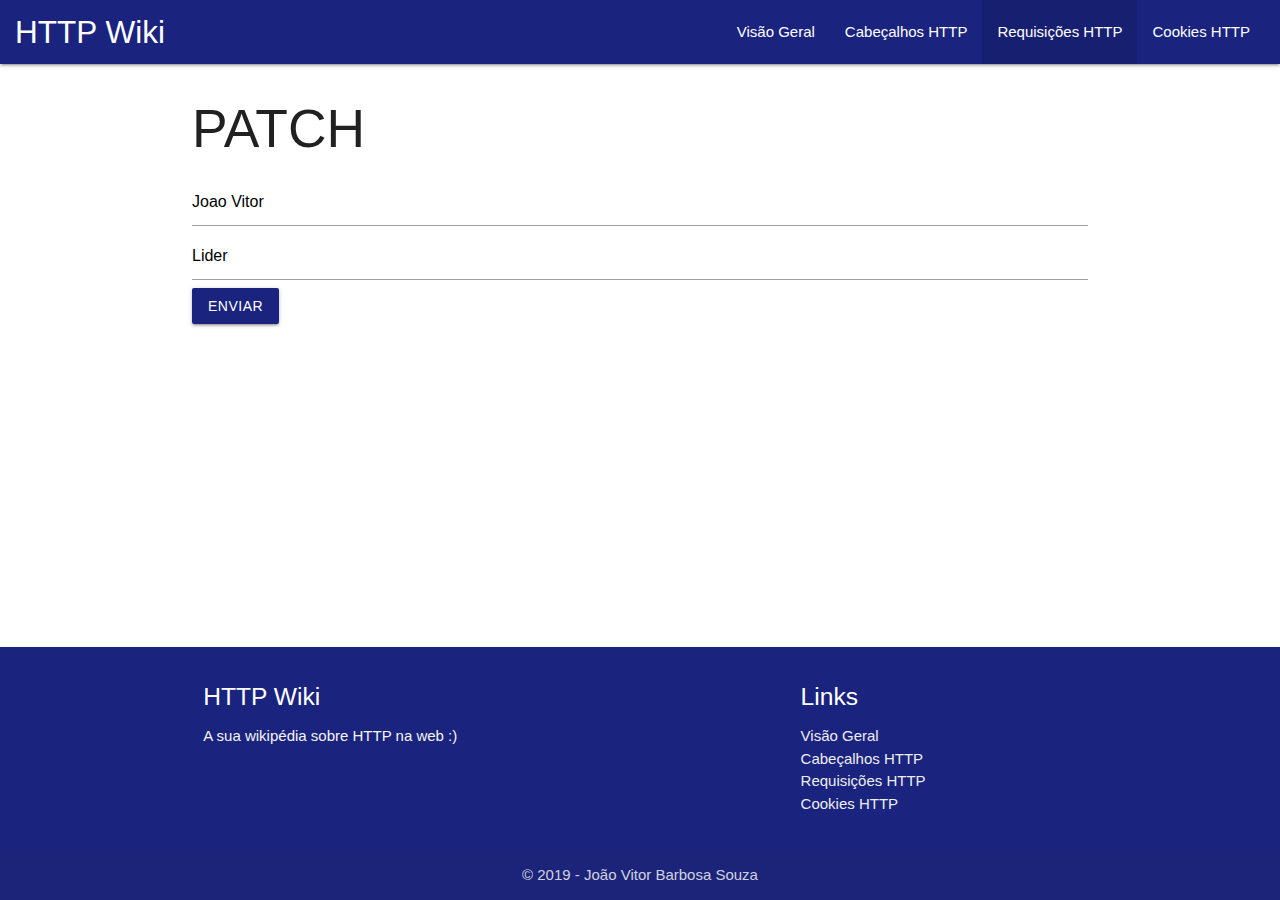
<file: patch.html>
<!DOCTYPE html>
<html lang="pt-BR">
<head>
  <meta charset="UTF-8">
  <meta name="viewport" content="width=device-width, initial-scale=1.0">
  <meta http-equiv="X-UA-Compatible" content="ie=edge">
  <title>HTTP Wiki</title>
  <!-- Google Font -->
  <link href="https://fonts.googleapis.com/icon?family=Material+Icons" rel="stylesheet">
  <!-- CSS -->
  <link rel="stylesheet" href="https://cdnjs.cloudflare.com/ajax/libs/materialize/1.0.0/css/materialize.min.css">
  <link rel="stylesheet" href="assets/css/init.css">
</head>
<body>
  <header>
    <section class="navbar">
      <nav class="indigo darken-4">
        <div class="nav-wrapper">
          <a href="index.html" class="brand-logo">HTTP Wiki</a>
          <a href="#" data-target="mobile-demo" class="sidenav-trigger"><i class="material-icons">menu</i></a>
          <ul class="right hide-on-med-and-down">
            <li><a href="visao-geral.html">Visão Geral</a></li>
            <li><a href="cabecalhos.html">Cabeçalhos HTTP</a></li>
            <li class="active"><a href="requisicoes-http.html">Requisições HTTP</a></li>
            <li><a href="cookies.html">Cookies HTTP</a></li>
          </ul>
        </div>
      </nav>
      <ul class="sidenav" id="mobile-demo">
        <li class="active"><a href="visao-geral.html">Visão Geral</a></li>
        <li><a href="cabecalhos.html">Cabeçalhos HTTP</a></li>
        <li><a href="requisicoes-http.html">Requisições HTTP</a></li>
        <li><a href="cookies.html">Cookies HTTP</a></li>
      </ul>    
    </section>
  </header>

  <main class="container">
    <h2>PATCH</h2>
    <form>
      <div class="field">
        <input type="text" name="name" value="Joao Vitor">
      </div>
      <div class="field">
        <input type="text" name="job" value="Lider">
      </div>
      <div class="field">
        <button type="submit" class="btn indigo darken-4">Enviar</button>
      </div>
      <p class="resultado"></p>
    </form>
  </main>


  <footer class="page-footer indigo darken-4">
    <div class="container">
      <div class="row">
        <div class="col l6 s12">
          <h5 class="white-text">HTTP Wiki</h5>
          <p class="grey-text text-lighten-4">A sua wikipédia sobre HTTP na web :)</p>
        </div>
        <div class="col l4 offset-l2 s12">
          <h5 class="white-text">Links</h5>
          <ul>
            <li><a class="grey-text text-lighten-3" href="visao-geral.html">Visão Geral</a></li>
            <li><a class="grey-text text-lighten-3" href="cabecalhos.html">Cabeçalhos HTTP</a></li>
            <li><a class="grey-text text-lighten-3" href="requisicoes-http.html">Requisições HTTP</a></li>
            <li><a class="grey-text text-lighten-3" href="cookies.html">Cookies HTTP</a></li>
          </ul>
        </div>
      </div>
    </div>
    <div class="footer-copyright">
      <div class="container center">
      © 2019 - João Vitor Barbosa Souza
      </div>
    </div>
  </footer>
</body>
<!-- JavaScript -->
<script src="https://code.jquery.com/jquery-3.4.1.min.js"></script>
<script src="https://cdnjs.cloudflare.com/ajax/libs/materialize/1.0.0/js/materialize.min.js"></script>
<script src="assets/js/init.js"></script>
<script src="assets/js/patch.js"></script>
</html>
</file>
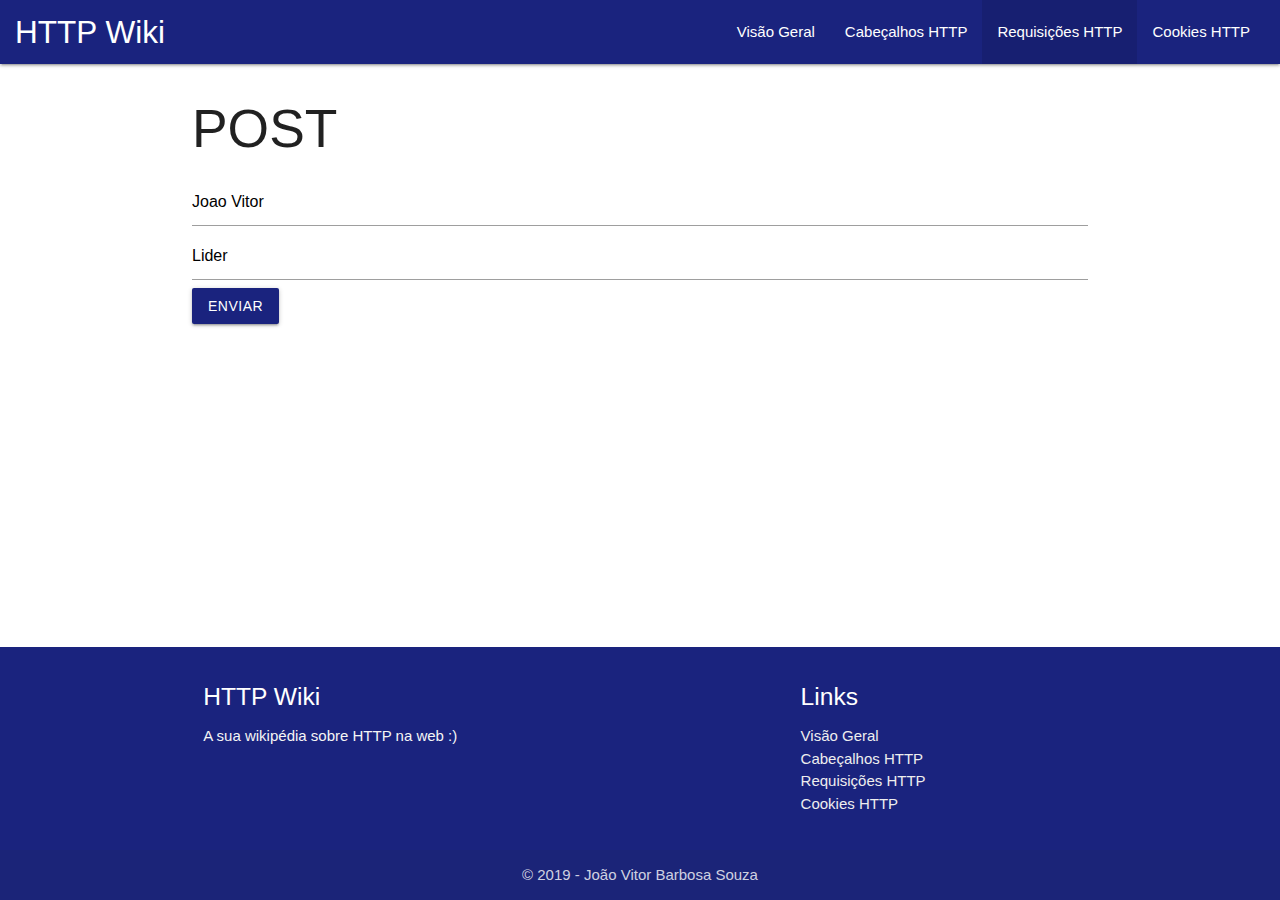
<file: post.html>
<!DOCTYPE html>
<html lang="pt-BR">
<head>
  <meta charset="UTF-8">
  <meta name="viewport" content="width=device-width, initial-scale=1.0">
  <meta http-equiv="X-UA-Compatible" content="ie=edge">
  <title>HTTP Wiki</title>
  <!-- Google Font -->
  <link href="https://fonts.googleapis.com/icon?family=Material+Icons" rel="stylesheet">
  <!-- CSS -->
  <link rel="stylesheet" href="https://cdnjs.cloudflare.com/ajax/libs/materialize/1.0.0/css/materialize.min.css">
  <link rel="stylesheet" href="assets/css/init.css">
</head>
<body>
  <header>
    <section class="navbar">
      <nav class="indigo darken-4">
        <div class="nav-wrapper">
          <a href="index.html" class="brand-logo">HTTP Wiki</a>
          <a href="#" data-target="mobile-demo" class="sidenav-trigger"><i class="material-icons">menu</i></a>
          <ul class="right hide-on-med-and-down">
            <li><a href="visao-geral.html">Visão Geral</a></li>
            <li><a href="cabecalhos.html">Cabeçalhos HTTP</a></li>
            <li class="active"><a href="requisicoes-http.html">Requisições HTTP</a></li>
            <li><a href="cookies.html">Cookies HTTP</a></li>
          </ul>
        </div>
      </nav>
      <ul class="sidenav" id="mobile-demo">
        <li class="active"><a href="visao-geral.html">Visão Geral</a></li>
        <li><a href="cabecalhos.html">Cabeçalhos HTTP</a></li>
        <li><a href="requisicoes-http.html">Requisições HTTP</a></li>
        <li><a href="cookies.html">Cookies HTTP</a></li>
      </ul>    
    </section>
  </header>

  <main class="container">
    <h2>POST</h2>
    <form>
      <div class="field">
        <input type="text" name="name" value="Joao Vitor">
      </div>
      <div class="field">
        <input type="text" name="job" value="Lider">
      </div>
      <div class="field">
        <button type="submit" class="btn indigo darken-4">Enviar</button>
      </div>
      <p class="resultado"></p>
    </form>
  </main>


  <footer class="page-footer indigo darken-4">
    <div class="container">
      <div class="row">
        <div class="col l6 s12">
          <h5 class="white-text">HTTP Wiki</h5>
          <p class="grey-text text-lighten-4">A sua wikipédia sobre HTTP na web :)</p>
        </div>
        <div class="col l4 offset-l2 s12">
          <h5 class="white-text">Links</h5>
          <ul>
            <li><a class="grey-text text-lighten-3" href="visao-geral.html">Visão Geral</a></li>
            <li><a class="grey-text text-lighten-3" href="cabecalhos.html">Cabeçalhos HTTP</a></li>
            <li><a class="grey-text text-lighten-3" href="requisicoes-http.html">Requisições HTTP</a></li>
            <li><a class="grey-text text-lighten-3" href="cookies.html">Cookies HTTP</a></li>
          </ul>
        </div>
      </div>
    </div>
    <div class="footer-copyright">
      <div class="container center">
      © 2019 - João Vitor Barbosa Souza
      </div>
    </div>
  </footer>
</body>
<!-- JavaScript -->
<script src="https://code.jquery.com/jquery-3.4.1.min.js"></script>
<script src="https://cdnjs.cloudflare.com/ajax/libs/materialize/1.0.0/js/materialize.min.js"></script>
<script src="assets/js/init.js"></script>
<script src="assets/js/post.js"></script>
</html>
</file>
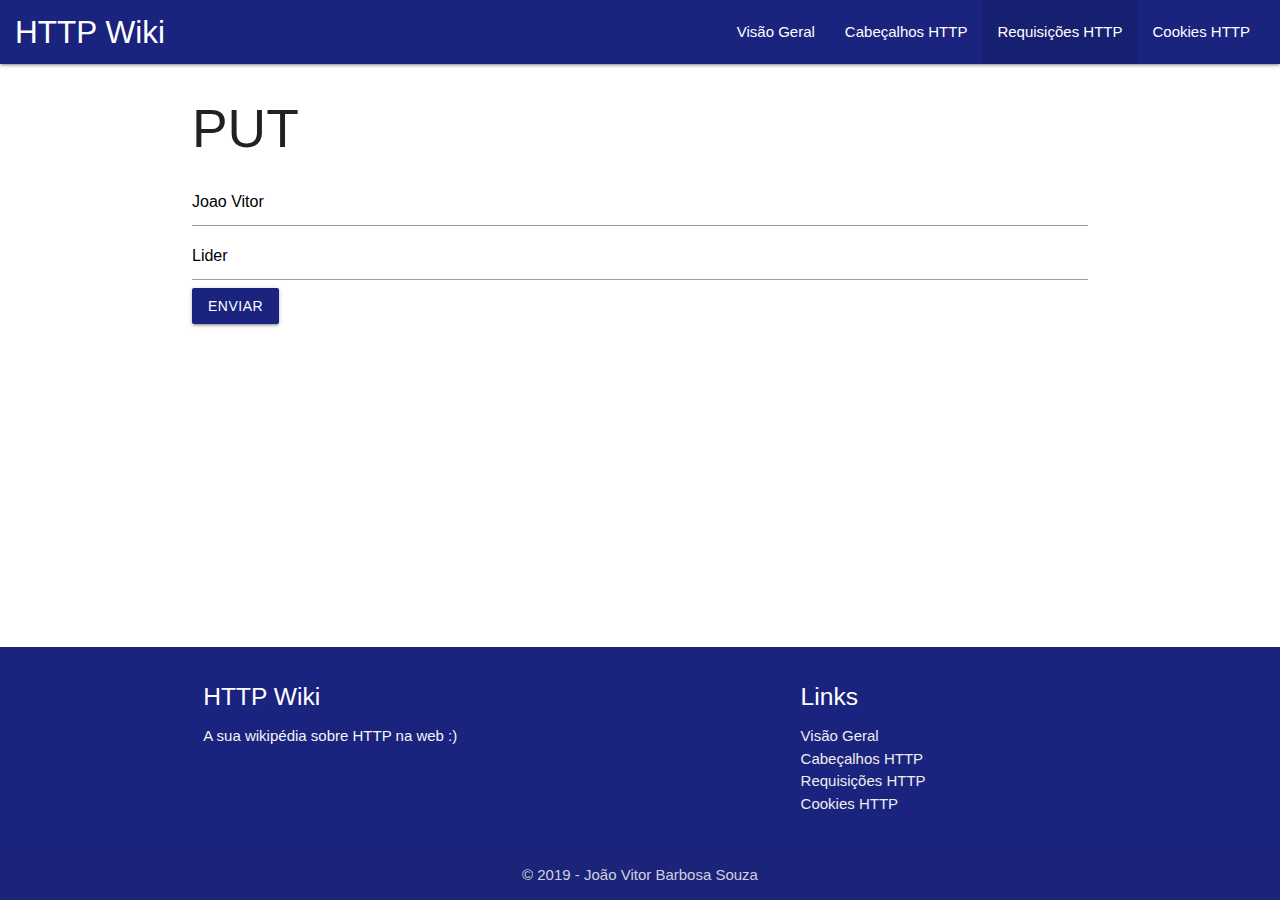
<file: put.html>
<!DOCTYPE html>
<html lang="pt-BR">
<head>
  <meta charset="UTF-8">
  <meta name="viewport" content="width=device-width, initial-scale=1.0">
  <meta http-equiv="X-UA-Compatible" content="ie=edge">
  <title>HTTP Wiki</title>
  <!-- Google Font -->
  <link href="https://fonts.googleapis.com/icon?family=Material+Icons" rel="stylesheet">
  <!-- CSS -->
  <link rel="stylesheet" href="https://cdnjs.cloudflare.com/ajax/libs/materialize/1.0.0/css/materialize.min.css">
  <link rel="stylesheet" href="assets/css/init.css">
</head>
<body>
  <header>
    <section class="navbar">
      <nav class="indigo darken-4">
        <div class="nav-wrapper">
          <a href="index.html" class="brand-logo">HTTP Wiki</a>
          <a href="#" data-target="mobile-demo" class="sidenav-trigger"><i class="material-icons">menu</i></a>
          <ul class="right hide-on-med-and-down">
            <li><a href="visao-geral.html">Visão Geral</a></li>
            <li><a href="cabecalhos.html">Cabeçalhos HTTP</a></li>
            <li class="active"><a href="requisicoes-http.html">Requisições HTTP</a></li>
            <li><a href="cookies.html">Cookies HTTP</a></li>
          </ul>
        </div>
      </nav>
      <ul class="sidenav" id="mobile-demo">
        <li class="active"><a href="visao-geral.html">Visão Geral</a></li>
        <li><a href="cabecalhos.html">Cabeçalhos HTTP</a></li>
        <li><a href="requisicoes-http.html">Requisições HTTP</a></li>
        <li><a href="cookies.html">Cookies HTTP</a></li>
      </ul>    
    </section>
  </header>

  <main class="container">
    <h2>PUT</h2>
    <form>
      <div class="field">
        <input type="text" name="name" value="Joao Vitor">
      </div>
      <div class="field">
        <input type="text" name="job" value="Lider">
      </div>
      <div class="field">
        <button type="submit" class="btn indigo darken-4">Enviar</button>
      </div>
      <p class="resultado"></p>
    </form>
  </main>


  <footer class="page-footer indigo darken-4">
    <div class="container">
      <div class="row">
        <div class="col l6 s12">
          <h5 class="white-text">HTTP Wiki</h5>
          <p class="grey-text text-lighten-4">A sua wikipédia sobre HTTP na web :)</p>
        </div>
        <div class="col l4 offset-l2 s12">
          <h5 class="white-text">Links</h5>
          <ul>
            <li><a class="grey-text text-lighten-3" href="visao-geral.html">Visão Geral</a></li>
            <li><a class="grey-text text-lighten-3" href="cabecalhos.html">Cabeçalhos HTTP</a></li>
            <li><a class="grey-text text-lighten-3" href="requisicoes-http.html">Requisições HTTP</a></li>
            <li><a class="grey-text text-lighten-3" href="cookies.html">Cookies HTTP</a></li>
          </ul>
        </div>
      </div>
    </div>
    <div class="footer-copyright">
      <div class="container center">
      © 2019 - João Vitor Barbosa Souza
      </div>
    </div>
  </footer>
</body>
<!-- JavaScript -->
<script src="https://code.jquery.com/jquery-3.4.1.min.js"></script>
<script src="https://cdnjs.cloudflare.com/ajax/libs/materialize/1.0.0/js/materialize.min.js"></script>
<script src="assets/js/init.js"></script>
<script src="assets/js/put.js"></script>
</html>
</file>
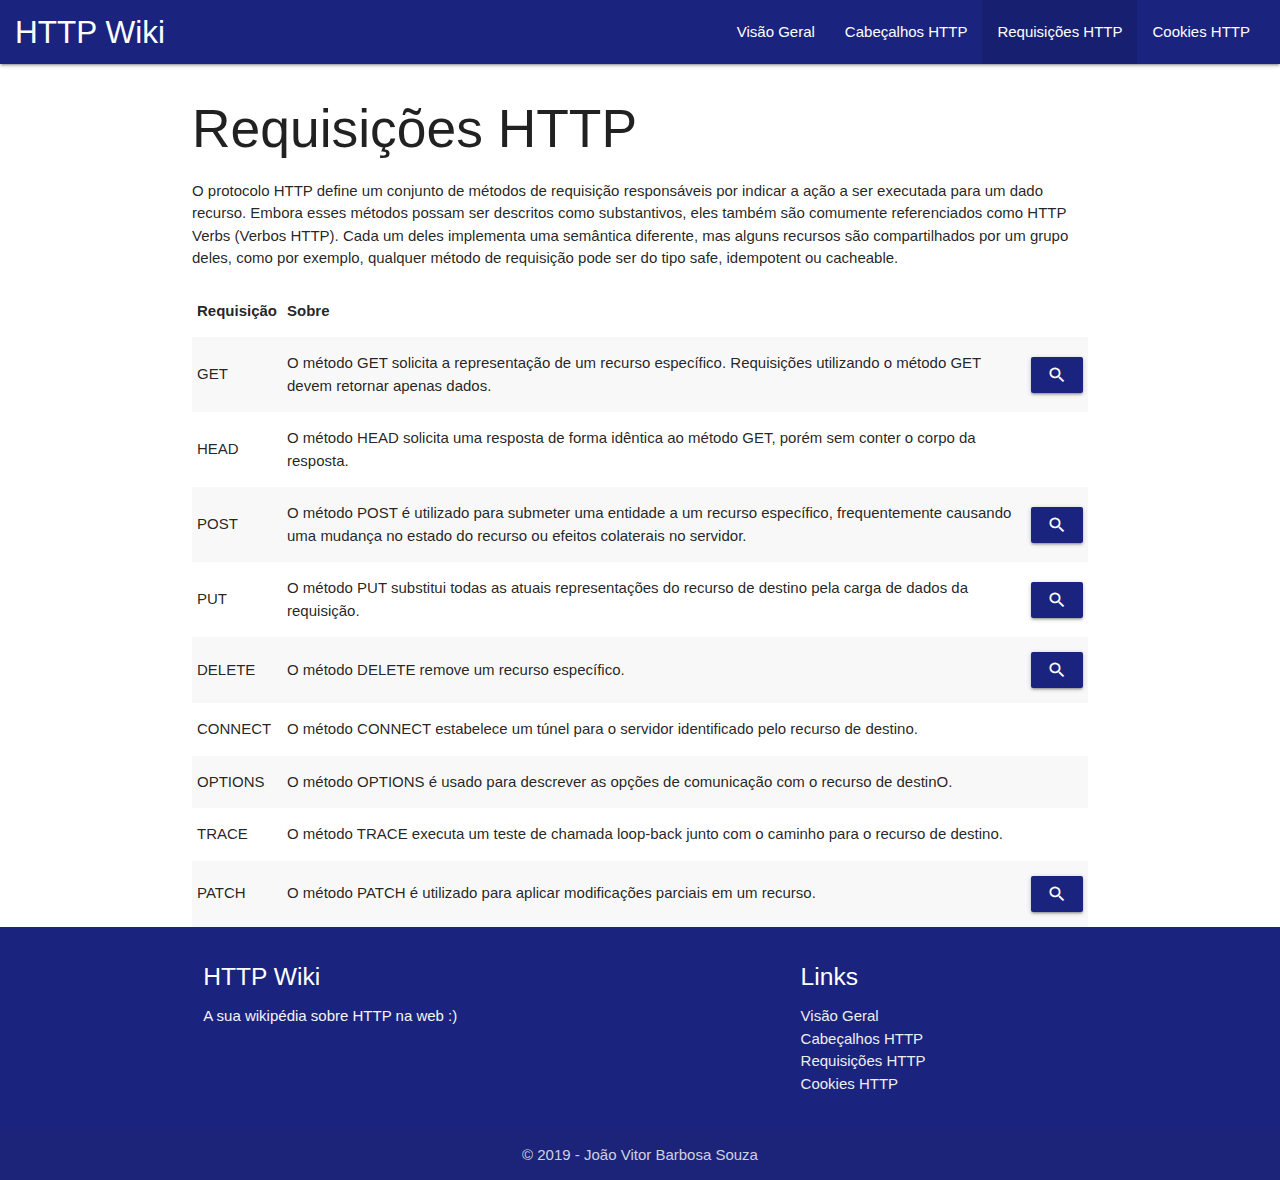
<file: requisicoes-http.html>
<!DOCTYPE html>
<html lang="pt-BR">
<head>
  <meta charset="UTF-8">
  <meta name="viewport" content="width=device-width, initial-scale=1.0">
  <meta http-equiv="X-UA-Compatible" content="ie=edge">
  <title>HTTP Wiki</title>
  <!-- Google Font -->
  <link href="https://fonts.googleapis.com/icon?family=Material+Icons" rel="stylesheet">
  <!-- CSS -->
  <link rel="stylesheet" href="https://cdnjs.cloudflare.com/ajax/libs/materialize/1.0.0/css/materialize.min.css">
  <link rel="stylesheet" href="assets/css/init.css">
</head>
<body>
  <header>
    <section class="navbar">
      <nav class="indigo darken-4">
        <div class="nav-wrapper">
          <a href="index.html" class="brand-logo">HTTP Wiki</a>
          <a href="#" data-target="mobile-demo" class="sidenav-trigger"><i class="material-icons">menu</i></a>
          <ul class="right hide-on-med-and-down">
            <li><a href="visao-geral.html">Visão Geral</a></li>
            <li><a href="cabecalhos.html">Cabeçalhos HTTP</a></li>
            <li class="active"><a href="requisicoes-http.html">Requisições HTTP</a></li>
            <li><a href="cookies.html">Cookies HTTP</a></li>
          </ul>
        </div>
      </nav>
      <ul class="sidenav" id="mobile-demo">
        <li class="active"><a href="visao-geral.html">Visão Geral</a></li>
        <li><a href="cabecalhos.html">Cabeçalhos HTTP</a></li>
        <li><a href="requisicoes-http.html">Requisições HTTP</a></li>
        <li><a href="cookies.html">Cookies HTTP</a></li>
      </ul>    
    </section>
  </header>

  <main class="container">
    <h2>Requisições HTTP</h2>
    <p>
     O protocolo HTTP define um conjunto de métodos de requisição responsáveis por indicar a ação a ser executada para
     um dado recurso. Embora esses métodos possam ser descritos como substantivos, eles também são comumente referenciados 
     como HTTP Verbs (Verbos HTTP). Cada um deles implementa uma semântica diferente, mas alguns recursos são compartilhados 
     por um grupo deles, como por exemplo, qualquer método de requisição pode ser do tipo safe, idempotent ou cacheable.</p>

     <table class="striped">
       <thead>
         <th>Requisição</th>
         <th>Sobre</th>
       </thead>
       <tbody>
         <tr>
           <td>GET</td>
           <td>O método GET solicita a representação de um recurso específico. Requisições utilizando o método GET devem retornar apenas dados.</td>
           <td><a href="get.html" class="btn indigo darken-4"><i class="material-icons">search</i></a></td>
         </tr>
         <tr>
           <td>HEAD</td>
           <td>O método HEAD solicita uma resposta de forma idêntica ao método GET, porém sem conter o corpo da resposta.</td>
           <td></td>
         </tr>
         <tr>
           <td>POST</td>
           <td>O método POST é utilizado para submeter uma entidade a um recurso específico, frequentemente causando uma mudança no estado do recurso ou efeitos colaterais no servidor.</td>
           <td><a href="post.html" class="btn indigo darken-4"><i class="material-icons">search</i></a></td>
         </tr>
         <tr>
           <td>PUT</td>
           <td>O método PUT substitui todas as atuais representações do recurso de destino pela carga de dados da requisição.</td>
           <td><a href="put.html" class="btn indigo darken-4"><i class="material-icons">search</i></a></td>
         </tr>
         <tr>
           <td>DELETE</td>
           <td>O método DELETE remove um recurso específico.</td>
           <td><a href="delete.html" class="btn indigo darken-4"><i class="material-icons">search</i></a></td>
         </tr>
         <tr>
           <td>CONNECT</td>
           <td>O método CONNECT estabelece um túnel para o servidor identificado pelo recurso de destino.</td>
           <td></td>
         </tr>
         <tr>
           <td>OPTIONS</td>
           <td>O método OPTIONS é usado para descrever as opções de comunicação com o recurso de destinO.</td>
           <td></td>
         </tr>
         <tr>
           <td>TRACE</td>
           <td>O método TRACE executa um teste de chamada loop-back junto com o caminho para o recurso de destino.</td>
           <td></td>
         </tr>
         <tr>
           <td>PATCH</td>
           <td>O método PATCH é utilizado para aplicar modificações parciais em um recurso.</td>
           <td><a href="patch.html" class="btn indigo darken-4"><i class="material-icons">search</i></a></td>
         </tr>
       </tbody>
     </table>
  </main>


  <footer class="page-footer indigo darken-4">
    <div class="container">
      <div class="row">
        <div class="col l6 s12">
          <h5 class="white-text">HTTP Wiki</h5>
          <p class="grey-text text-lighten-4">A sua wikipédia sobre HTTP na web :)</p>
        </div>
        <div class="col l4 offset-l2 s12">
          <h5 class="white-text">Links</h5>
          <ul>
            <li><a class="grey-text text-lighten-3" href="visao-geral.html">Visão Geral</a></li>
            <li><a class="grey-text text-lighten-3" href="cabecalhos.html">Cabeçalhos HTTP</a></li>
            <li><a class="grey-text text-lighten-3" href="requisicoes-http.html">Requisições HTTP</a></li>
            <li><a class="grey-text text-lighten-3" href="cookies.html">Cookies HTTP</a></li>
          </ul>
        </div>
      </div>
    </div>
    <div class="footer-copyright">
      <div class="container center">
      © 2019 - João Vitor Barbosa Souza
      </div>
    </div>
  </footer>
</body>
<!-- JavaScript -->
<script src="https://code.jquery.com/jquery-3.4.1.min.js"></script>
<script src="https://cdnjs.cloudflare.com/ajax/libs/materialize/1.0.0/js/materialize.min.js"></script>
<script src="assets/js/init.js"></script>
</html>
</file>
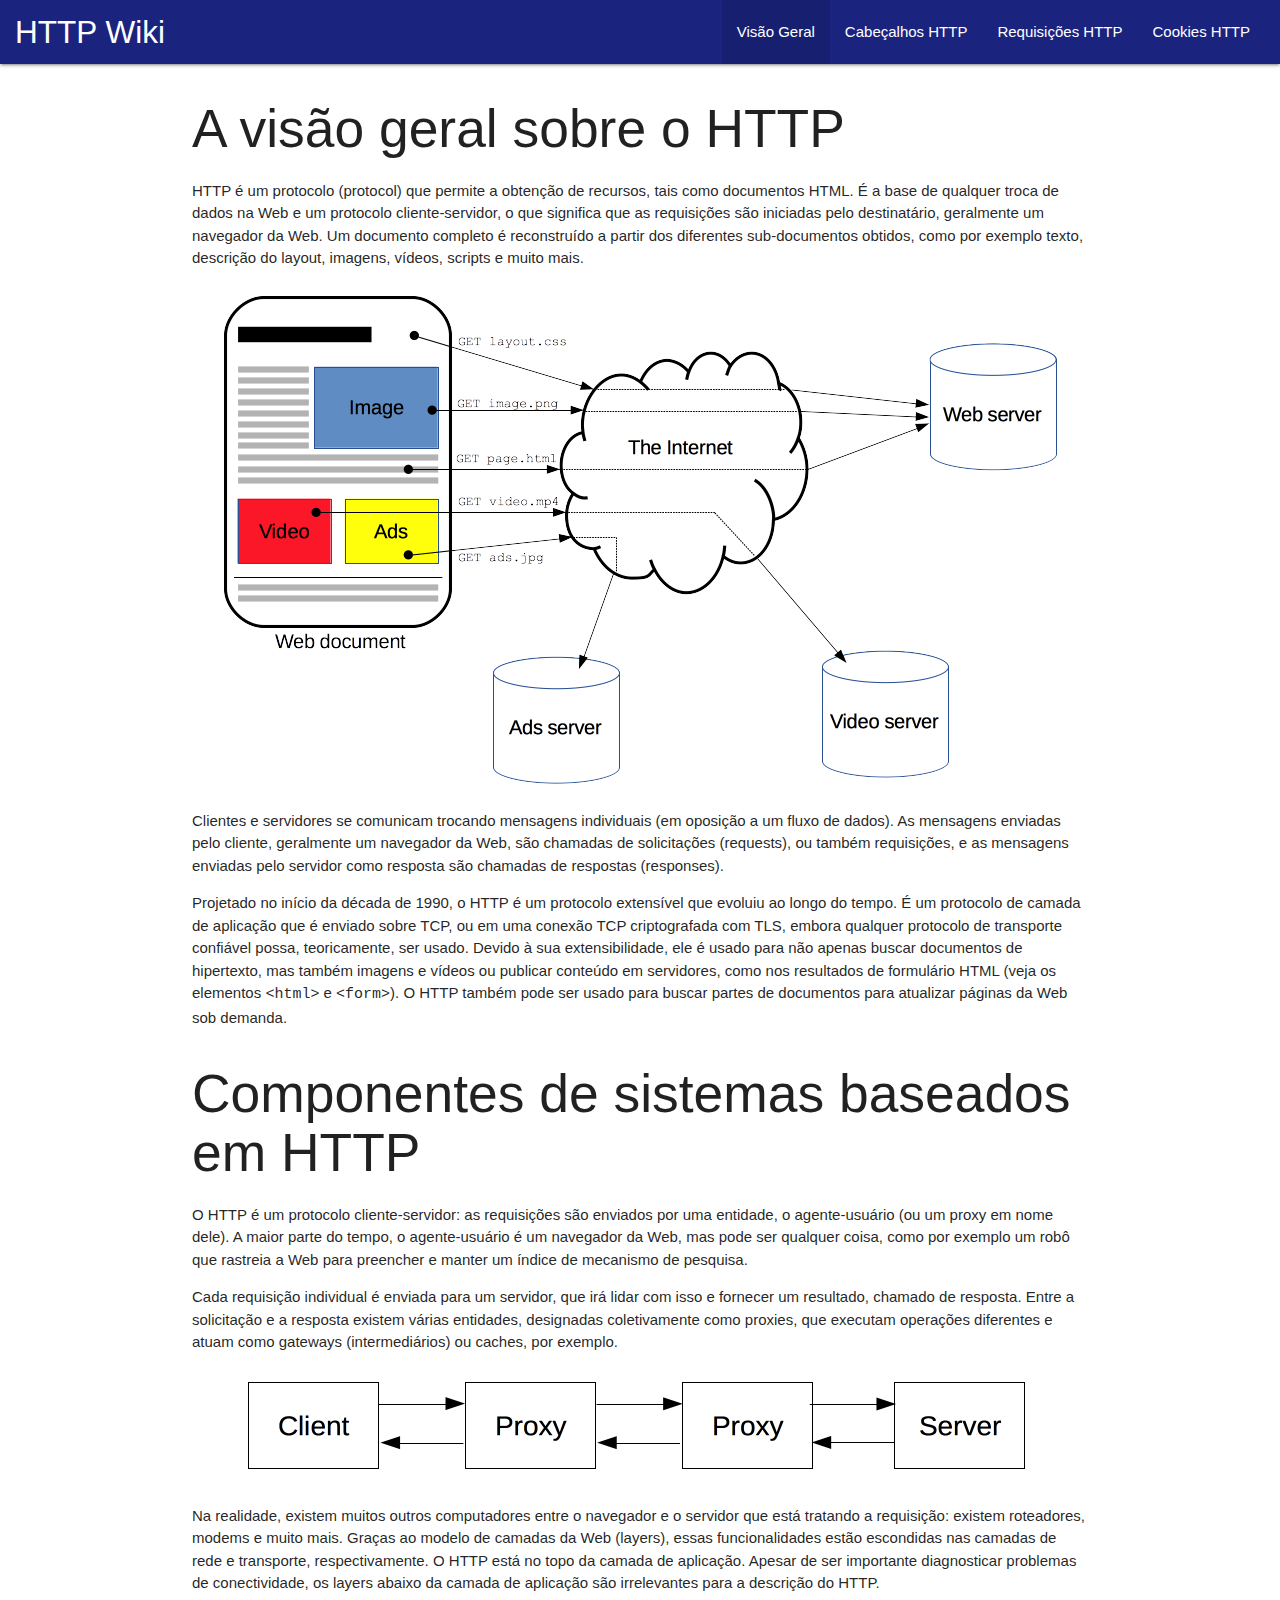
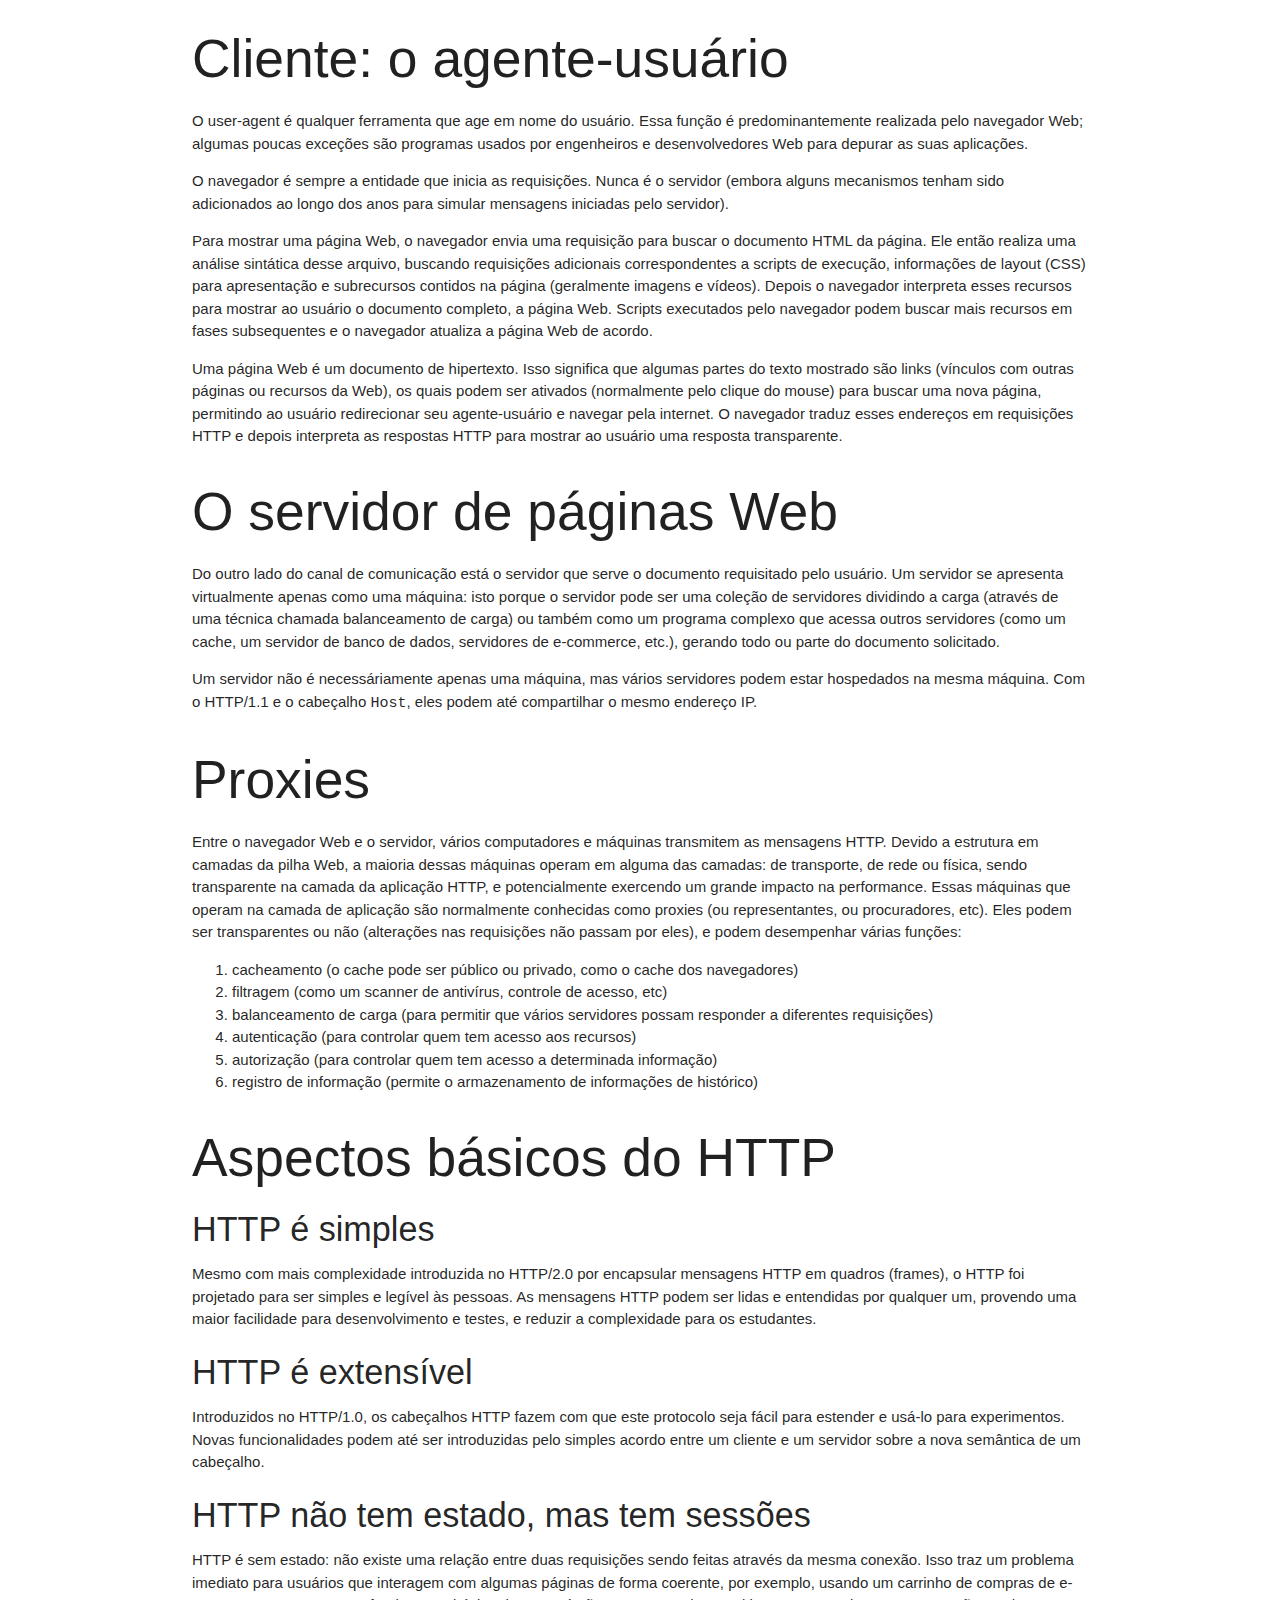
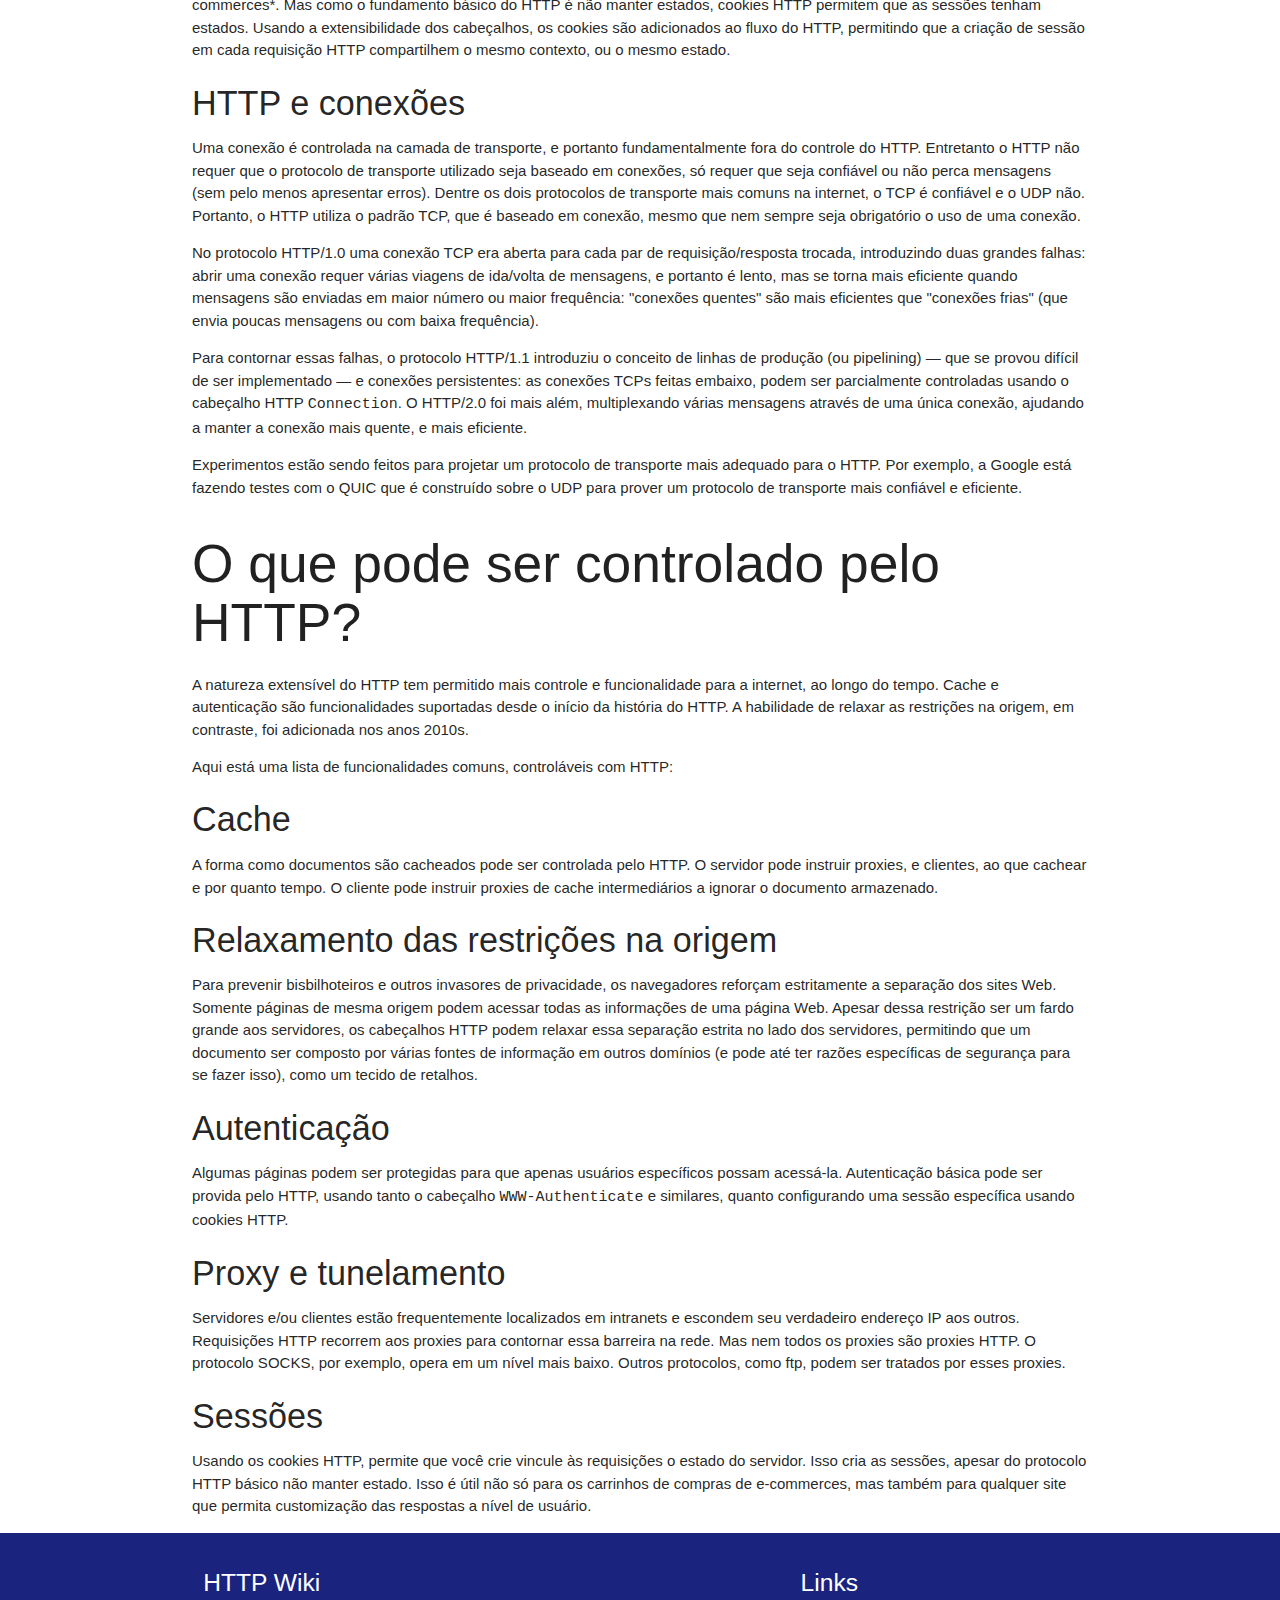
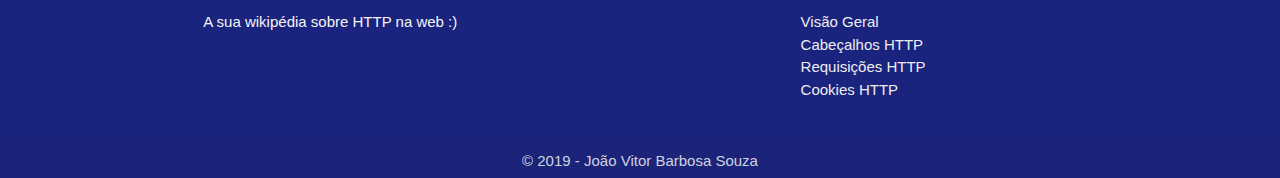
<file: visao-geral.html>
<!DOCTYPE html>
<html lang="pt-BR">
<head>
  <meta charset="UTF-8">
  <meta name="viewport" content="width=device-width, initial-scale=1.0">
  <meta http-equiv="X-UA-Compatible" content="ie=edge">
  <title>HTTP Wiki</title>
  <!-- Google Font -->
  <link href="https://fonts.googleapis.com/icon?family=Material+Icons" rel="stylesheet">
  <!-- CSS -->
  <link rel="stylesheet" href="https://cdnjs.cloudflare.com/ajax/libs/materialize/1.0.0/css/materialize.min.css">
  <link rel="stylesheet" href="assets/css/init.css">
</head>
<body>
  <header>
    <section class="navbar">
      <nav class="indigo darken-4">
        <div class="nav-wrapper">
          <a href="index.html" class="brand-logo">HTTP Wiki</a>
          <a href="#" data-target="mobile-demo" class="sidenav-trigger"><i class="material-icons">menu</i></a>
          <ul class="right hide-on-med-and-down">
            <li class="active"><a href="visao-geral.html">Visão Geral</a></li>
            <li><a href="cabecalhos.html">Cabeçalhos HTTP</a></li>
            <li><a href="requisicoes-http.html">Requisições HTTP</a></li>
            <li><a href="cookies.html">Cookies HTTP</a></li>
          </ul>
        </div>
      </nav>
      <ul class="sidenav" id="mobile-demo">
        <li class="active"><a href="visao-geral.html">Visão Geral</a></li>
        <li><a href="cabecalhos.html">Cabeçalhos HTTP</a></li>
        <li><a href="requisicoes-http.html">Requisições HTTP</a></li>
        <li><a href="cookies.html">Cookies HTTP</a></li>
      </ul>    
    </section>
  </header>

  <main class="container">
    <section class="intro">
      <h2>A visão geral sobre o HTTP</h2>
      <p>
        HTTP é um protocolo (protocol) que permite a obtenção de recursos, tais
        como documentos HTML. É a base de qualquer troca de dados na Web e um protocolo cliente-servidor,
        o que significa que as requisições são iniciadas pelo destinatário, geralmente um navegador da Web. Um documento
        completo é reconstruído a partir dos diferentes sub-documentos obtidos, como por exemplo texto, descrição do layout,
        imagens, vídeos, scripts e muito mais.
      </p>
      <img src="assets/img/visao.png" class="center-block responsive-img" alt="Visao geral">
      <p>Clientes e servidores se comunicam trocando mensagens individuais (em oposição a um fluxo de dados). As
          mensagens enviadas pelo cliente, geralmente um navegador da Web, são chamadas de solicitações (requests), ou
          também requisições, e as mensagens enviadas pelo servidor como resposta são chamadas de respostas
          (responses).</p>
      <p>Projetado no início da década de 1990, o HTTP é um protocolo extensível que evoluiu ao longo do tempo. É um
          protocolo de camada de aplicação que é enviado sobre TCP, ou em uma conexão TCP criptografada com TLS,
          embora
          qualquer protocolo de transporte confiável possa, teoricamente, ser usado. Devido à sua extensibilidade, ele
          é
          usado para não apenas buscar documentos de hipertexto, mas também imagens e vídeos ou publicar conteúdo em
          servidores, como nos resultados de formulário HTML (veja os elementos <code>&lt;html&gt;</code> e
          <code>&lt;form&gt;</code>). O HTTP também pode ser
          usado para buscar partes de documentos para atualizar páginas da Web sob demanda.</p>
    </section>
    <section>
      <h2>Componentes de sistemas baseados em HTTP</h2>
      <p>O HTTP é um protocolo cliente-servidor: as requisições são enviados por uma entidade, o agente-usuário (ou um proxy em nome dele). A maior parte do tempo, o agente-usuário é um navegador da Web, mas pode ser qualquer coisa, como por exemplo um robô que rastreia a Web para preencher e manter um índice de mecanismo de pesquisa.</p>
      
      <p>Cada requisição individual é enviada para um servidor, que irá lidar com isso e fornecer um resultado, chamado de resposta. Entre a solicitação e a resposta existem várias entidades, designadas coletivamente como proxies, que executam operações diferentes e atuam como gateways (intermediários) ou caches, por exemplo.</p>
      <img src="assets/img/Client-server-chain.png" class="center-block responsive-img" alt="client side">
      <p>Na realidade, existem muitos outros computadores entre o navegador e o servidor que está tratando a requisição: existem roteadores, modems e muito mais. Graças ao modelo de camadas da Web (layers), essas funcionalidades estão escondidas nas camadas de rede e transporte, respectivamente. O HTTP está no topo da camada de aplicação. Apesar de ser importante diagnosticar problemas de conectividade, os layers abaixo da camada de aplicação são irrelevantes para a descrição do HTTP.</p>
    </section>
    <section>
      <h2>Cliente: o agente-usuário</h2>
      <p>O user-agent é qualquer ferramenta que age em nome do usuário. Essa função é predominantemente realizada
        pelo
        navegador Web; algumas poucas exceções são programas usados por engenheiros e desenvolvedores Web para
        depurar as suas aplicações.</p>
    <p>O navegador é sempre a entidade que inicia as requisições. Nunca é o servidor (embora alguns mecanismos
        tenham sido adicionados ao longo dos anos para simular mensagens iniciadas pelo servidor).</p>
    <p>Para mostrar uma página Web, o navegador envia uma requisição para buscar o documento HTML da página. Ele
        então realiza uma análise sintática desse arquivo, buscando requisições adicionais correspondentes a
        scripts
        de execução, informações de layout (CSS) para apresentação e subrecursos contidos na página (geralmente
        imagens e vídeos). Depois o navegador interpreta esses recursos para mostrar ao usuário o documento
        completo, a página Web. Scripts executados pelo navegador podem buscar mais recursos em fases
        subsequentes e
        o navegador atualiza a página Web de acordo.</p>
    <p>Uma página Web é um documento de hipertexto. Isso significa que algumas partes do texto mostrado são
        links
        (vínculos com outras páginas ou recursos da Web), os quais podem ser ativados (normalmente pelo clique
        do
        mouse) para buscar uma nova página, permitindo ao usuário redirecionar seu agente-usuário e navegar pela
        internet. O navegador traduz esses endereços em requisições HTTP e depois interpreta as respostas HTTP
        para
        mostrar ao usuário uma resposta transparente.</p>
    </section>
    <section>
      <h2>O servidor de páginas Web</h2>
      <p>
        Do outro lado do canal de comunicação está o servidor que serve o documento requisitado pelo
        usuário. Um
        servidor se apresenta virtualmente apenas como uma máquina: isto porque o servidor pode ser uma
        coleção de
        servidores dividindo a carga (através de uma técnica chamada balanceamento de carga) ou também como
        um
        programa complexo que acessa outros servidores (como um cache, um servidor de banco de dados,
        servidores de
        e-commerce, etc.), gerando todo ou parte do documento solicitado.
    </p>
    <p>Um servidor não é necessáriamente apenas uma máquina, mas vários servidores podem estar hospedados na
        mesma
        máquina. Com o HTTP/1.1 e o cabeçalho <code>Host</code>, eles podem até compartilhar o mesmo
        endereço IP.
    </p>
    </section>
    <section>
      <h2>Proxies</h2>
      <p>Entre o navegador Web e o servidor, vários computadores e máquinas transmitem as mensagens HTTP.
          Devido a
          estrutura em camadas da pilha Web, a maioria dessas máquinas operam em alguma das camadas: de
          transporte, de
          rede ou física, sendo transparente na camada da aplicação HTTP, e potencialmente exercendo um
          grande impacto
          na performance. Essas máquinas que operam na camada de aplicação são normalmente conhecidas como
          proxies (ou
          representantes, ou procuradores, etc). Eles podem ser transparentes ou não (alterações nas
          requisições não
          passam por eles), e podem desempenhar várias funções:</p>
      <ol>
          <li>cacheamento (o cache pode ser público ou privado, como o cache dos navegadores)</li>
          <li>filtragem (como um scanner de antivírus, controle de acesso, etc)</li>
          <li>balanceamento de carga (para permitir que vários servidores possam responder a diferentes
              requisições)</li>
          <li>autenticação (para controlar quem tem acesso aos recursos)</li>
          <li>autorização (para controlar quem tem acesso a determinada informação)</li>
          <li>registro de informação (permite o armazenamento de informações de histórico)</li>
      </ol>
    </section>
    <section>
      <h2>Aspectos básicos do HTTP</h2>
        <h4>HTTP é simples</h4>
        <p>Mesmo com mais complexidade introduzida no HTTP/2.0 por encapsular mensagens HTTP em quadros
            (frames), o HTTP foi projetado para ser simples e legível às pessoas. As mensagens HTTP podem
            ser lidas e entendidas por qualquer um, provendo uma maior facilidade para desenvolvimento e
            testes, e reduzir a complexidade para os estudantes.</p>
        <h4>HTTP é extensível</h4>
        <p>Introduzidos no HTTP/1.0, os cabeçalhos HTTP fazem com que este protocolo seja fácil para estender e usá-lo
            para experimentos. Novas funcionalidades podem até ser introduzidas pelo simples acordo entre um cliente e
            um servidor sobre a nova semântica de um cabeçalho.</p>
        <h4>HTTP não tem estado, mas tem sessões</h4>
        <p>HTTP é sem estado: não existe uma relação entre duas requisições sendo feitas através da mesma conexão. Isso
            traz um problema imediato para usuários que interagem com algumas páginas de forma coerente, por exemplo,
            usando um carrinho de compras de e-commerces*. Mas como o fundamento básico do HTTP é não manter estados,
            cookies HTTP permitem que as sessões tenham estados. Usando a extensibilidade dos cabeçalhos, os cookies são
            adicionados ao fluxo do HTTP, permitindo que a criação de sessão em cada requisição HTTP compartilhem o
            mesmo contexto, ou o mesmo estado.</p>
        <h4>HTTP e conexões</h4>

        <p>Uma conexão é controlada na camada de transporte, e portanto fundamentalmente fora do controle do HTTP.
            Entretanto o HTTP não requer que o protocolo de transporte utilizado seja baseado em conexões, só requer que
            seja confiável ou não perca mensagens (sem pelo menos apresentar erros). Dentre os dois protocolos de
            transporte mais comuns na internet, o TCP é confiável e o UDP não. Portanto, o HTTP utiliza o padrão TCP,
            que é baseado em conexão, mesmo que nem sempre seja obrigatório o uso de uma conexão.
        </p>
        <p>No protocolo HTTP/1.0 uma conexão TCP era aberta para cada par de requisição/resposta trocada, introduzindo
            duas grandes falhas: abrir uma conexão requer várias viagens de ida/volta de mensagens, e portanto é lento,
            mas se torna mais eficiente quando mensagens são enviadas em maior número ou maior frequência: "conexões
            quentes" são mais eficientes que "conexões frias" (que envia poucas mensagens ou com baixa frequência).</p>
        <p>Para contornar essas falhas, o protocolo HTTP/1.1 introduziu o conceito de linhas de produção (ou pipelining)
            — que se provou difícil de ser implementado — e conexões persistentes: as conexões TCPs feitas embaixo,
            podem ser parcialmente controladas usando o cabeçalho HTTP <code>Connection</code>. O HTTP/2.0 foi mais
            além, multiplexando várias mensagens através de uma única conexão, ajudando a manter a conexão mais quente,
            e mais eficiente.</p>
        <p>Experimentos estão sendo feitos para projetar um protocolo de transporte mais adequado para o HTTP. Por
            exemplo, a Google está fazendo testes com o QUIC que é construído sobre o UDP para prover um protocolo de
            transporte mais confiável e eficiente.</p>
        <h2>O que pode ser controlado pelo HTTP?</h2>
        <p>A natureza extensível do HTTP tem permitido mais controle e funcionalidade para a internet, ao longo do
            tempo. Cache e autenticação são funcionalidades suportadas desde o início da história do HTTP. A habilidade
            de relaxar as restrições na origem, em contraste, foi adicionada nos anos 2010s.</p>
        <p>Aqui está uma lista de funcionalidades comuns, controláveis com HTTP:</p>
        <ul>
            <li>
                <h4>Cache</h4>
                <p>A forma como documentos são cacheados pode ser controlada pelo HTTP. O servidor pode instruir
                    proxies, e clientes, ao que cachear e por quanto tempo. O cliente pode instruir proxies de cache
                    intermediários a ignorar o documento armazenado.</p>
            </li>
            <li>
                <h4>Relaxamento das restrições na origem</h4>
                <p>Para prevenir bisbilhoteiros e outros invasores de privacidade, os navegadores reforçam estritamente
                    a separação dos sites Web. Somente páginas de mesma origem podem acessar todas as informações de uma
                    página Web. Apesar dessa restrição ser um fardo grande aos servidores, os cabeçalhos HTTP podem
                    relaxar essa separação estrita no lado dos servidores, permitindo que um documento ser composto por
                    várias fontes de informação em outros domínios (e pode até ter razões específicas de segurança para
                    se fazer isso), como um tecido de retalhos.</p>
            </li>
            <li>
                <h4>Autenticação</h4>
                <p>Algumas páginas podem ser protegidas para que apenas usuários específicos possam acessá-la.
                    Autenticação básica pode ser provida pelo HTTP, usando tanto o cabeçalho
                    <code>WWW-Authenticate</code> e similares, quanto configurando uma sessão específica usando cookies
                    HTTP.</p>
            </li>
            <li>
                <h4>Proxy e tunelamento</h4>
                <p>Servidores e/ou clientes estão frequentemente localizados em intranets e escondem seu verdadeiro
                    endereço IP aos outros. Requisições HTTP recorrem aos proxies para contornar essa barreira na rede.
                    Mas nem todos os proxies são proxies HTTP. O protocolo SOCKS, por exemplo, opera em um nível mais
                    baixo. Outros protocolos, como ftp, podem ser tratados por esses proxies.</p>
            </li>
            <li>
                <h4>Sessões</h4>
                <p>Usando os cookies HTTP, permite que você crie vincule às requisições o estado do servidor. Isso cria
                    as sessões, apesar do protocolo HTTP básico não manter estado. Isso é útil não só para os carrinhos
                    de compras de e-commerces, mas também para qualquer site que permita customização das respostas a
                    nível de usuário.</p>
            </li>

        </ul>
    </section>
  </main>


  <footer class="page-footer indigo darken-4">
    <div class="container">
      <div class="row">
        <div class="col l6 s12">
          <h5 class="white-text">HTTP Wiki</h5>
          <p class="grey-text text-lighten-4">A sua wikipédia sobre HTTP na web :)</p>
        </div>
        <div class="col l4 offset-l2 s12">
          <h5 class="white-text">Links</h5>
          <ul>
            <li><a class="grey-text text-lighten-3" href="visao-geral.html">Visão Geral</a></li>
            <li><a class="grey-text text-lighten-3" href="cabecalhos.html">Cabeçalhos HTTP</a></li>
            <li><a class="grey-text text-lighten-3" href="requisicoes-http.html">Requisições HTTP</a></li>
            <li><a class="grey-text text-lighten-3" href="cookies.html">Cookies HTTP</a></li>
          </ul>
        </div>
      </div>
    </div>
    <div class="footer-copyright">
      <div class="container center">
      © 2019 - João Vitor Barbosa Souza
      </div>
    </div>
  </footer>
</body>
<!-- JavaScript -->
<script src="https://code.jquery.com/jquery-3.4.1.min.js"></script>
<script src="https://cdnjs.cloudflare.com/ajax/libs/materialize/1.0.0/js/materialize.min.js"></script>
<script src="assets/js/init.js"></script>
</html>
</file>
<file: assets/css/init.css>
body {
  display: flex;
  min-height: 100vh;
  flex-direction: column;
}

main {
  flex: 1 0 auto;
}
.navbar nav {
  padding: 0 15px;
}

.center-block {
  margin: 0 auto;
  display: block;
}
</file>
